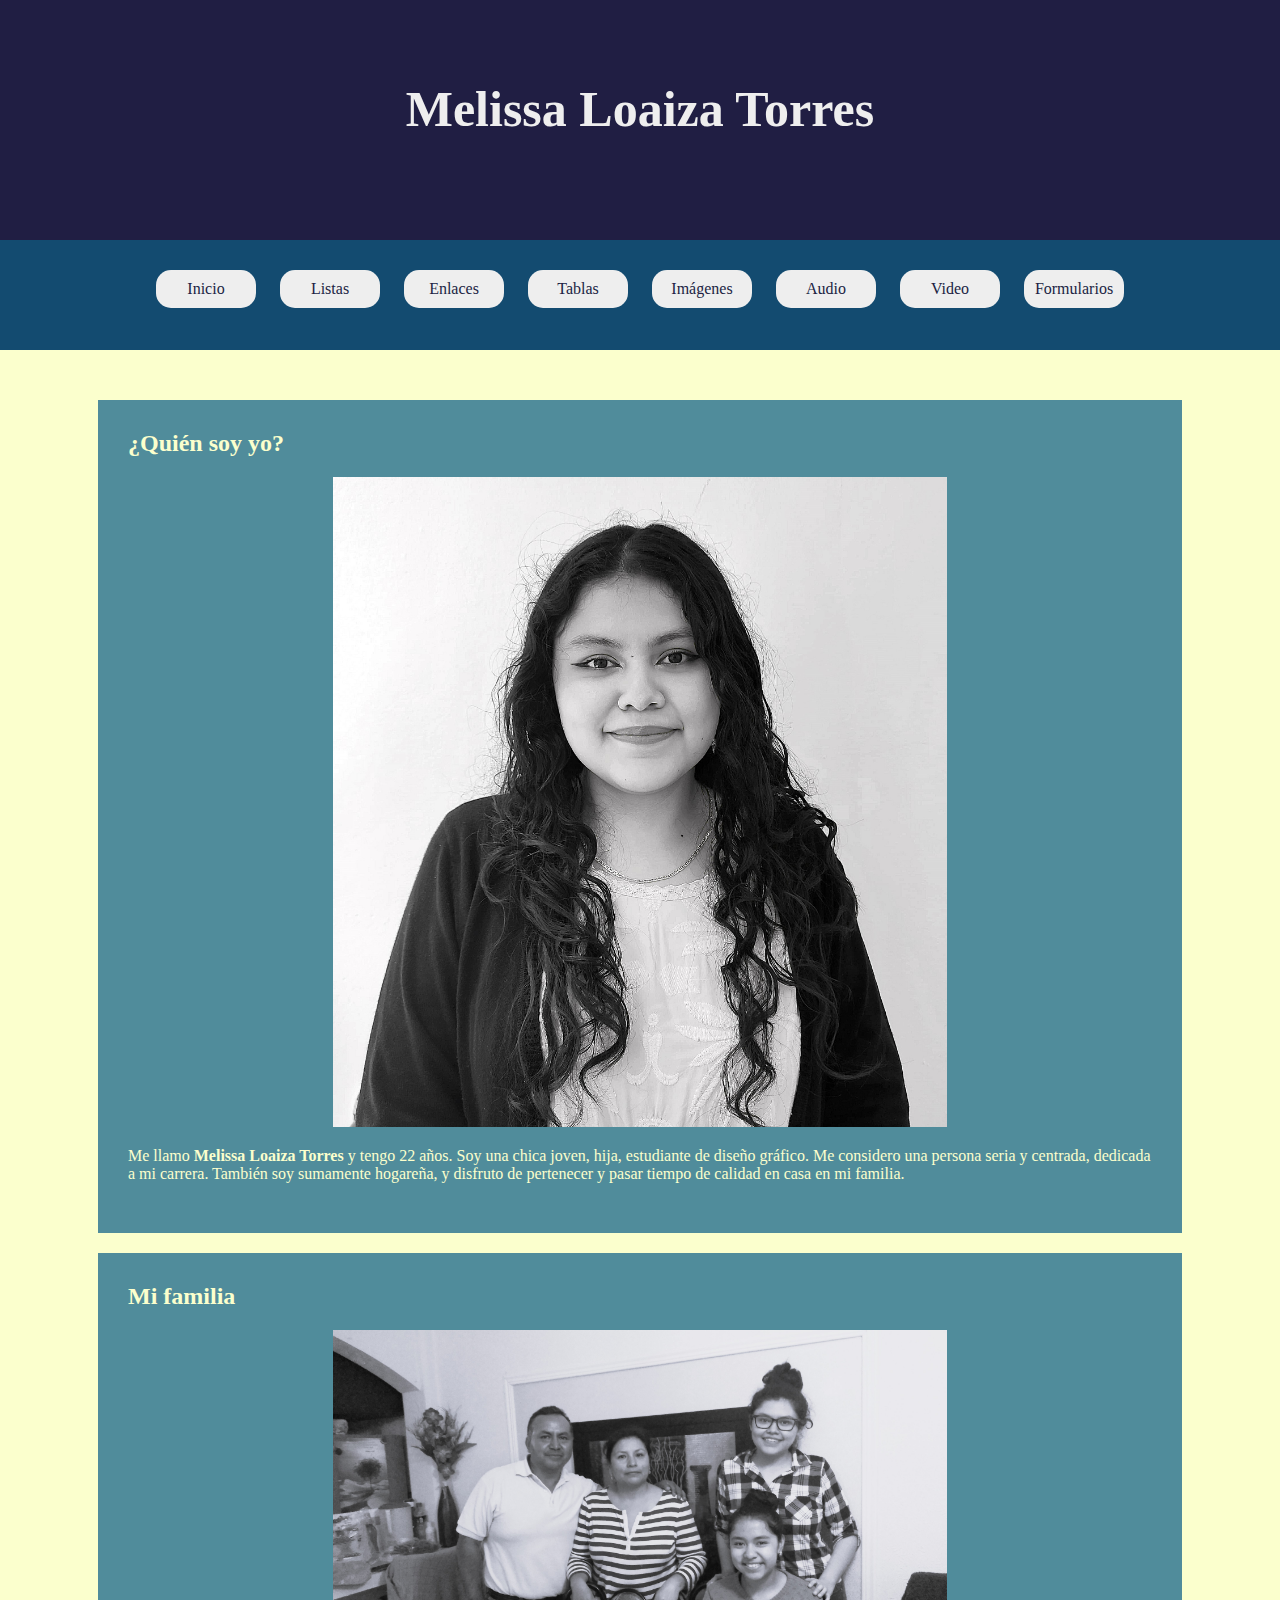
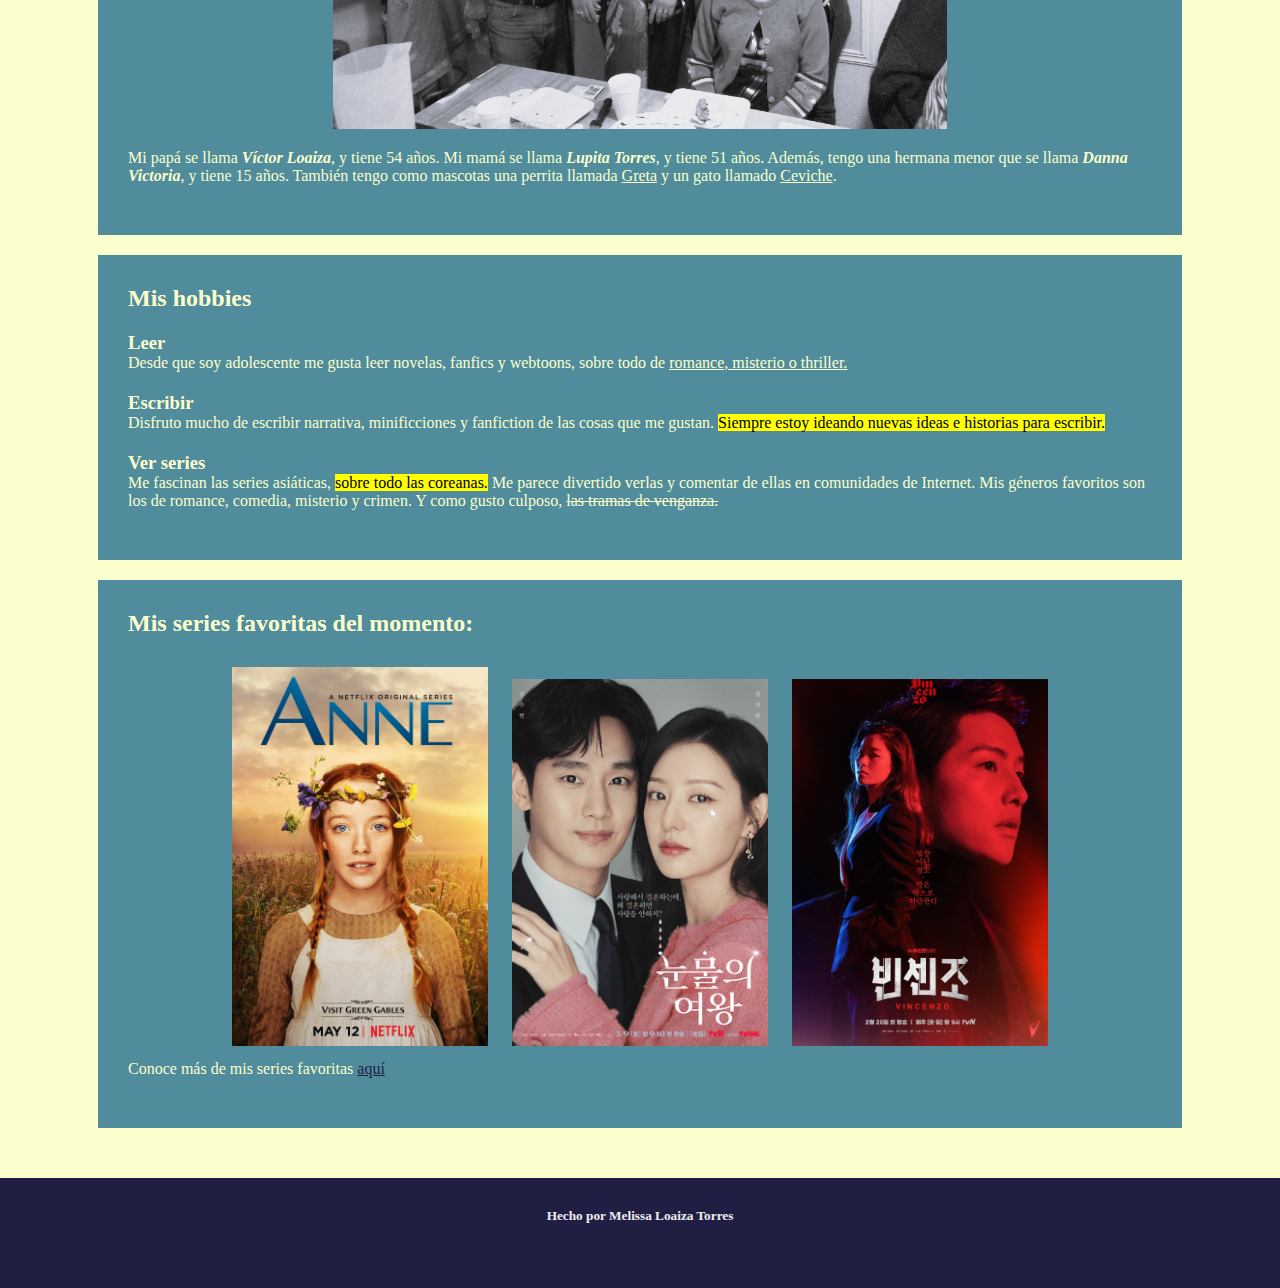
<file: index.html>
<!DOCTYPE html>
<!--
Benemérita Universidad Autónoma de Puebla
Facultad de Arquitectura
Colegio de Diseño Gráfico
Diseño de Interfaces Gráficas de Usuario
Creador: Melissa Loaiza Torres
-->
<html>
    <head>
        <meta charset="utf-8">
        <meta name="viewport" content="width=device-width, initial-scale=1">
        <title>Inicio</title>
        <link rel="stylesheet" href="css/style.css">
        <style type="text/css">
            section{
                width: 80%;
                margin-left: auto;
                margin-right: auto;
                margin-top: 20px;
                margin-bottom: 20px;
                padding: 30px;
            }
			#pos img{
    			display: inline-block;
    			width: 25%;
    			height: auto;
    			margin: 10px;
			}	
			#pos{
				text-align: center;
			}
			a{
				color: #201E43;
			}
			
			a:visited{
				color: #134B70;
			}
			.qs img{
				display: block;
				width: 60%;
				margin-top: 10px;
				margin-left: auto;
				margin-right: auto;
				margin-bottom: 20px;
			}
        </style>
    </head>
    <body>
        <header>
            <h1>Melissa Loaiza Torres</h1>
        </header>
        <nav>
            <ul>
                <li><a href="index.html">Inicio</a></li>
                <li><a href="html/lista.html">Listas</a></li>
                <li><a href="html/links.html">Enlaces</a></li>
                <li><a href="html/table.html">Tablas</a></li>
                <li><a href="html/images.html">Imágenes</a></li>
                <li><a href="html/audio.html">Audio</a></li>
                <li><a href="html/video.html">Video</a></li>
                <li><a href="html/forms.html">Formularios</a></li>
            </ul>
        </nav>
        <main>
            <section class="qs">
                <h2>¿Quién soy yo?</h2>
				<img src="images/aufo.jpg" alt="Esta soy yo">
                <p>Me llamo <b>Melissa Loaiza Torres</b> y tengo 22 años. Soy una chica joven, hija, estudiante de diseño gráfico. Me considero una persona seria y centrada, dedicada a mi carrera. También soy sumamente hogareña, y disfruto de pertenecer y pasar tiempo de calidad en casa en mi familia.</p>
            </section>
            <section class="qs">
                <h2>Mi familia</h2>
				<img src="images/familia.jpg" alt="Mi familia">
                <p>Mi papá se llama <i><b>Víctor Loaiza</b></i>, y tiene 54 años. Mi mamá se llama <i><b>Lupita Torres</b></i>, y tiene 51 años. Además, tengo una hermana menor que se llama <i><b>Danna Victoria</b></i>, y tiene 15 años. También tengo como mascotas una perrita llamada <u>Greta</u> y un gato llamado <u>Ceviche</u>.</p>
            </section>
            <section>
                <h2>Mis hobbies</h2>
                <h3>Leer</h3>
                <p>Desde que soy adolescente me gusta leer novelas, fanfics y webtoons, sobre todo de <u>romance, misterio o thriller.</u> </p>
                <h3>Escribir</h3>
                <p>Disfruto mucho de escribir narrativa, minificciones y fanfiction de las cosas que me gustan. <mark>Siempre estoy ideando nuevas ideas e historias para escribir.</mark></p>
                <h3>Ver series</h3>
                <p>Me fascinan las series asiáticas, <mark>sobre todo las coreanas.</mark> Me parece divertido verlas y comentar de ellas en comunidades de Internet. Mis géneros favoritos son los de romance, comedia, misterio y crimen. Y como gusto culposo, <strike>las tramas de venganza.</strike></p>
            </section>
            <section>
                <h2>Mis series favoritas del momento:</h2>
				<div id="pos">
					<img src="images/anne.webp" alt="Anne with an E">
					<img src="images/queen.png" alt="Queen of Tears">
					<img src="images/vinc.jpg" alt="Vincenzo">
				</div>
				<p>Conoce más de mis series favoritas <a href="html/images.html">aquí</a></p>
            </section>
        </main>
        <footer>
            <h5>Hecho por Melissa Loaiza Torres
            </h5>
        </footer>
    </body>
</html>
</file>
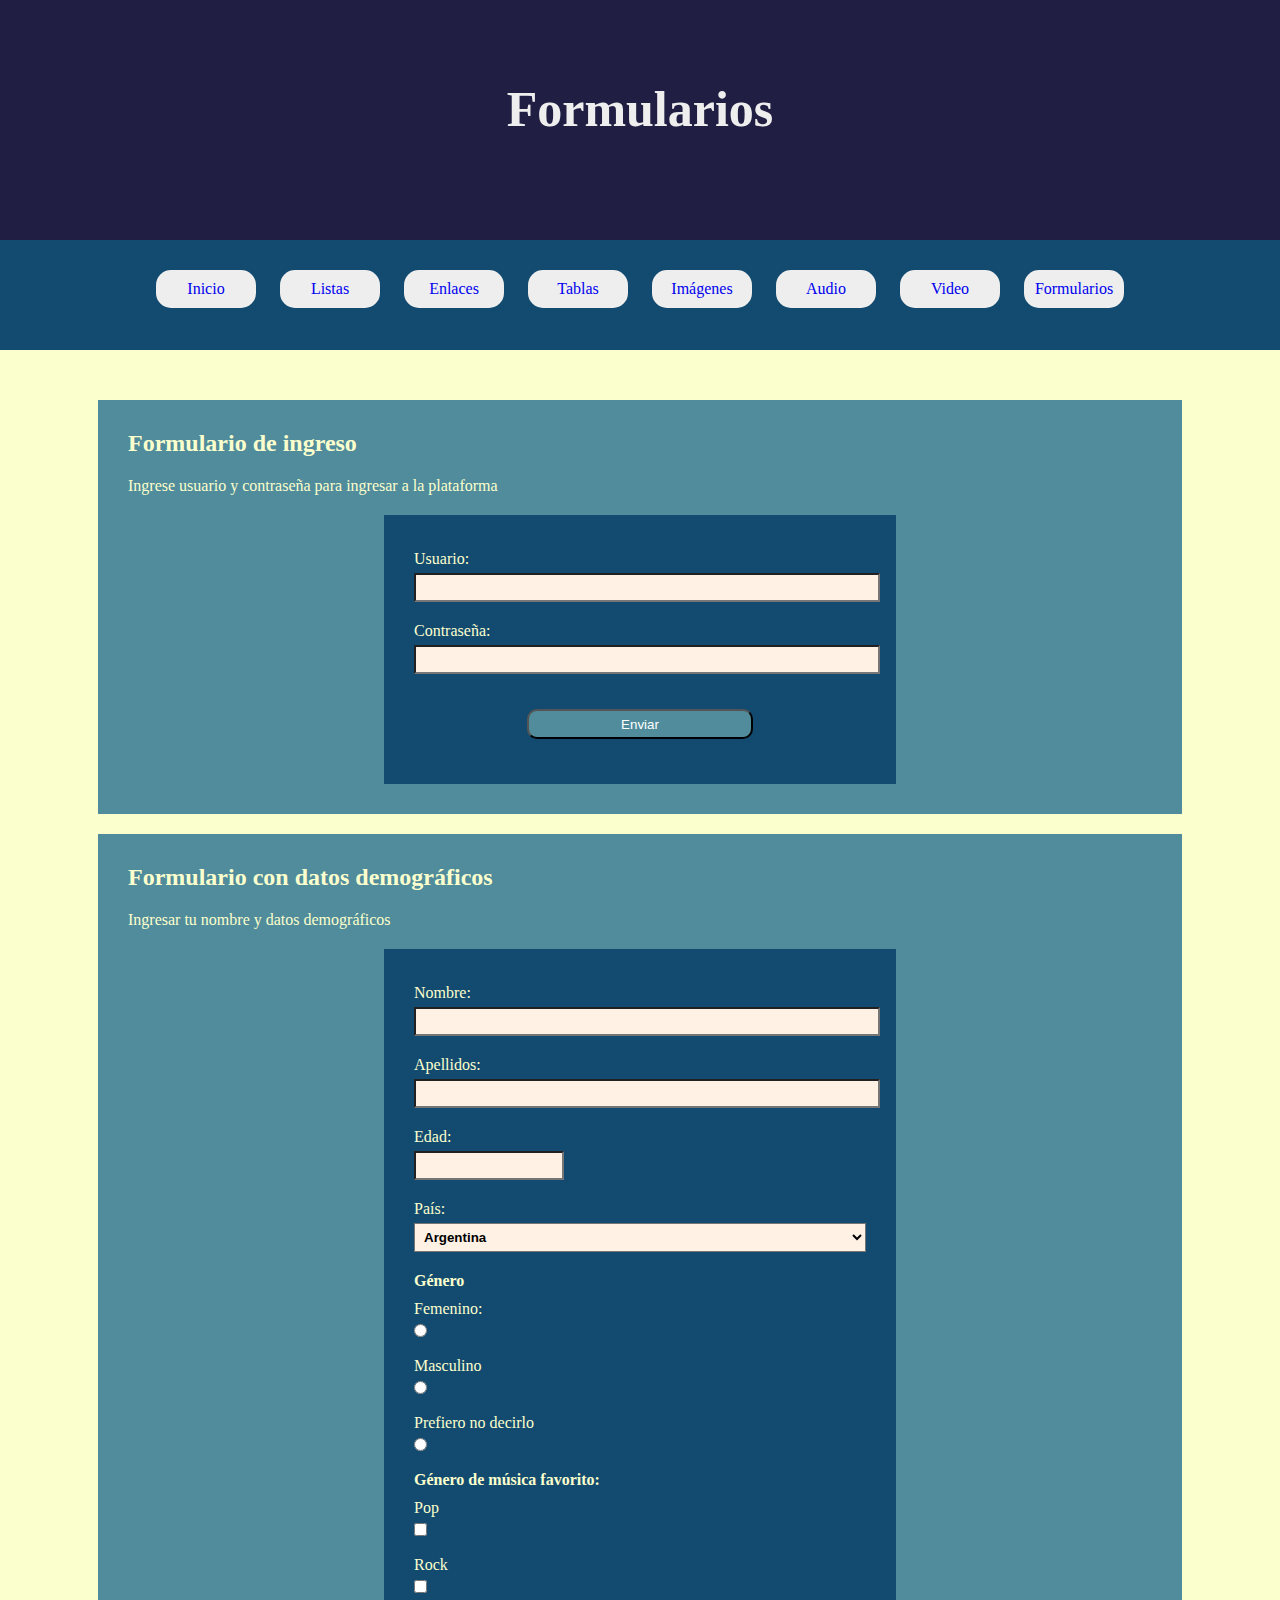
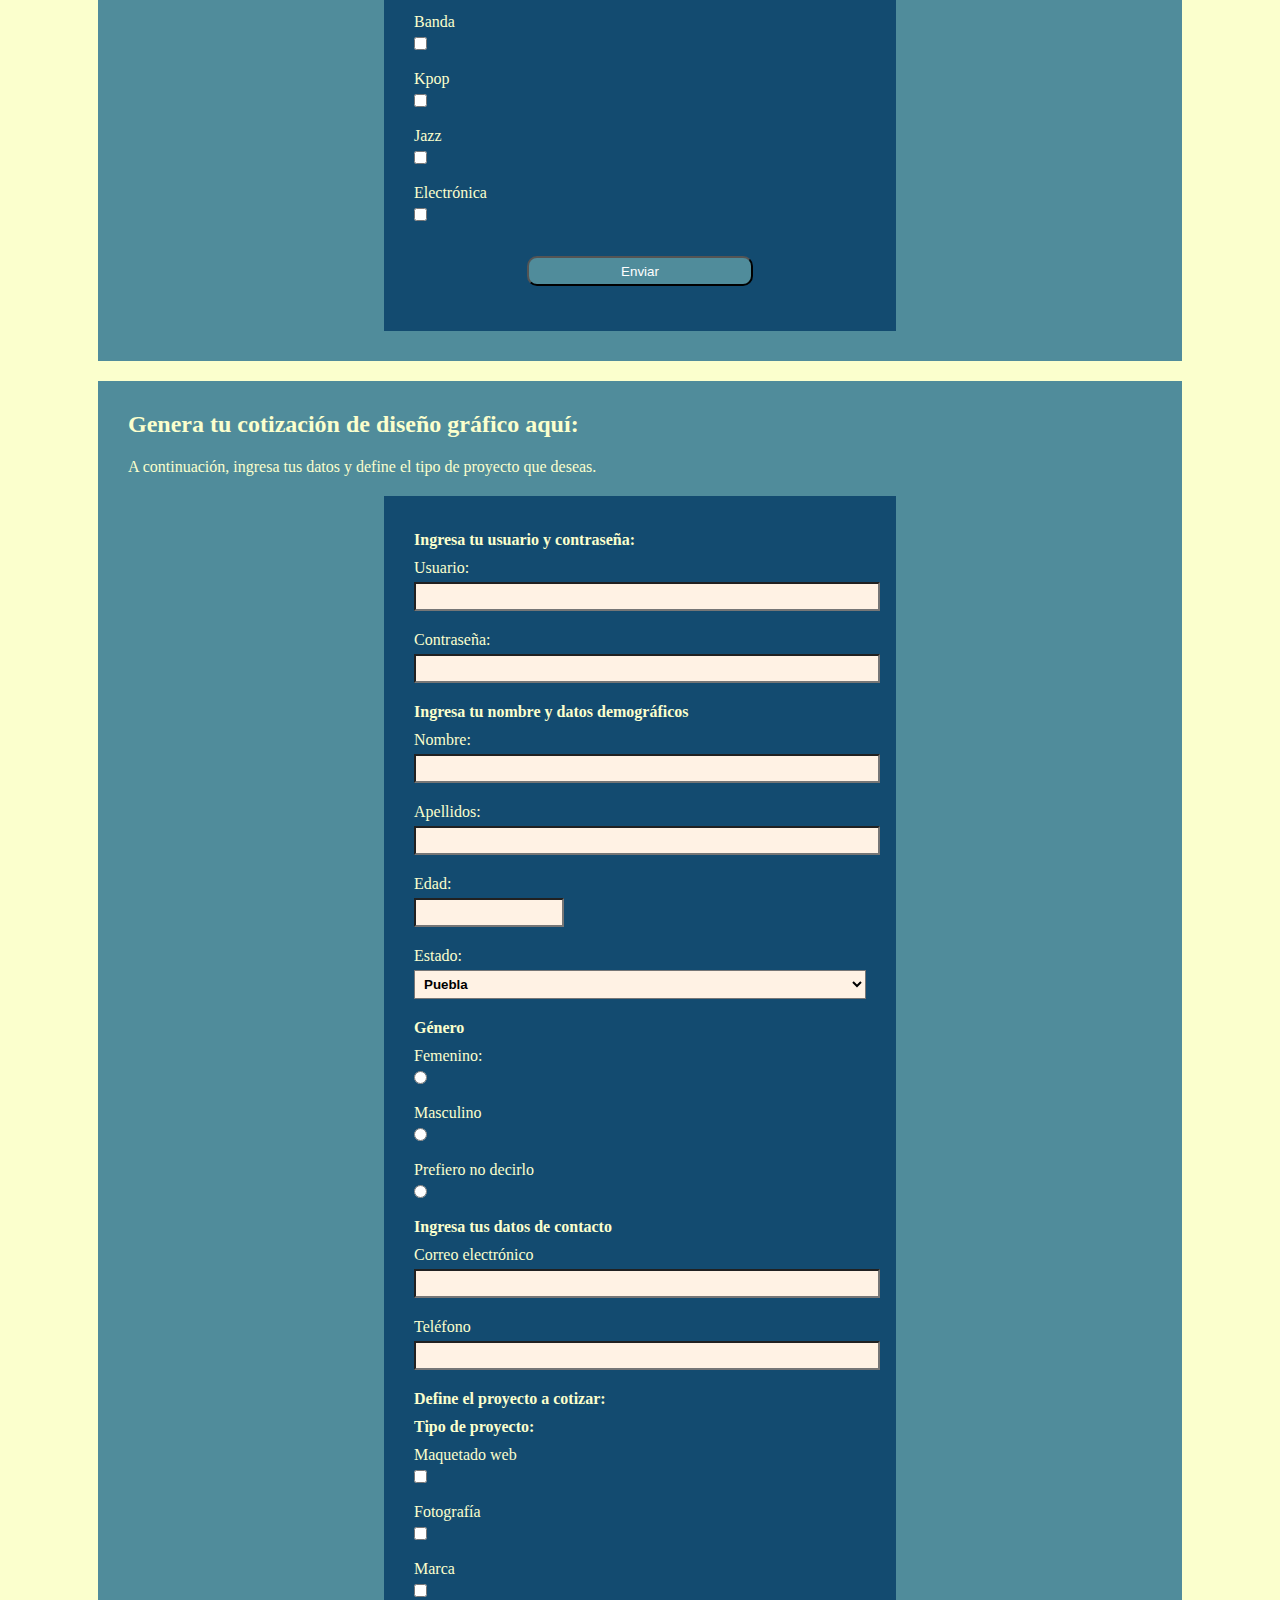
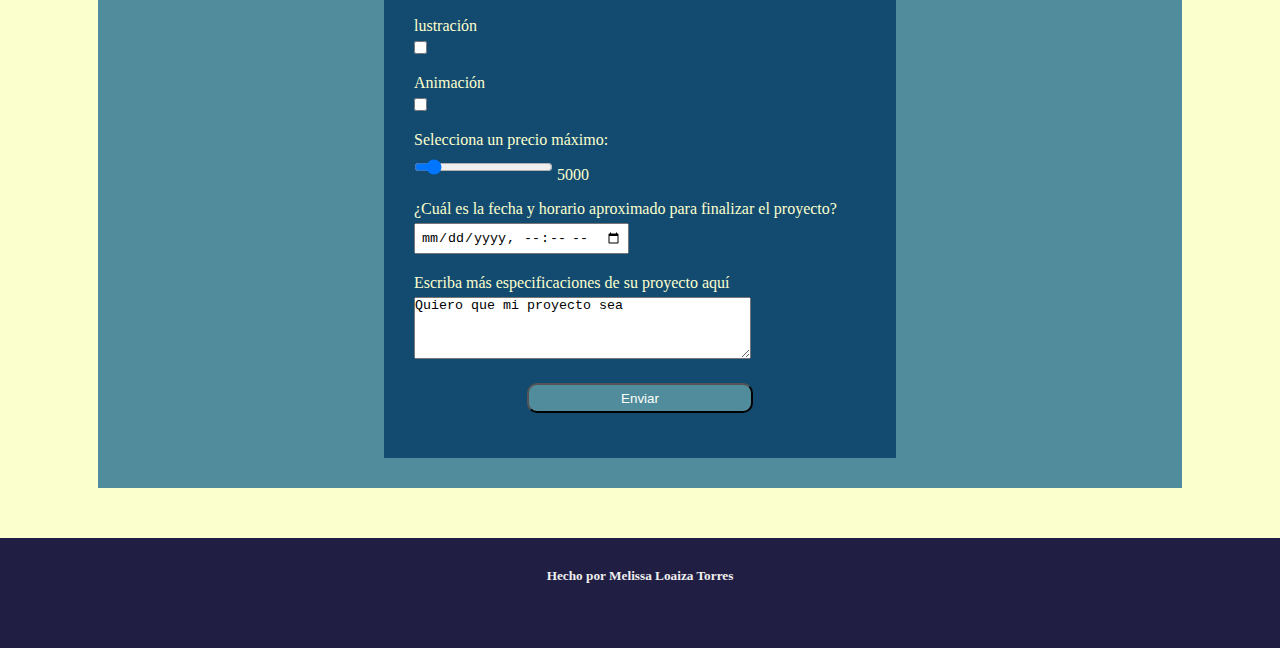
<file: html/forms.html>
<!DOCTYPE html>
<html>
    <head>
        <meta charset="utf-8">
        <meta name="viewport" content="width=device-width, initial-scale=1">
        <title>Formularios</title>
		<link rel="stylesheet" href="../css/style.css" type="text/css">
        <style type="text/css">
            section{
                width: 80%;
                margin-left: auto;
                margin-right: auto;
                margin-top: 20px;
                margin-bottom: 20px;
                padding: 30px;
            }
        </style>
    </head>
    <body>
        <header>
            <h1>Formularios</h1>
        </header>
        <nav>
            <ul>
                <li><a href="../index.html">Inicio</a></li>
                <li><a href="lista.html">Listas</a></li>
                <li><a href="links.html">Enlaces</a></li>
                <li><a href="table.html">Tablas</a></li>
                <li><a href="images.html">Imágenes</a></li>
                <li><a href="audio.html">Audio</a></li>
                <li><a href="video.html">Video</a></li>
                <li><a href="forms.html">Formularios</a></li>
            </ul>
        </nav>
    <main>
            <section>
              <h2>Formulario de ingreso</h2>
			  <p>Ingrese usuario y contraseña para ingresar a la plataforma</p>
				<form action="" method="get" name="form1" id="form1">
				  	<label for="usuario">Usuario:</label>
					<input name="usuario" type="text" id="usuario" maxlength="30">
					<label for="password">Contraseña:</label>
					<input name="password" type="password" id="password" maxlength="6">
                  <input type="submit" name="submit" class="submit" value="Enviar">
	          </form>
            </section>
			<section>
				<h2>Formulario con datos demográficos</h2>
				<p>Ingresar tu nombre y datos demográficos</p>
			  		<form action="" method="get" name="form2" id="form2">
				 		<label for="nombre">Nombre:</label>
				  		<input type="text" name="nombre" id="nombre">
				  		<label for="apellidos">Apellidos:</label>
			    		<input type="text" name="apellidos" id="apellidos"><br>
				  		<label for="edad">Edad:</label>
				  		<input name="edad" type="number" id="edad" max="100" min="18">
				  		<label for="select">País:</label>
				  		<select name="select" id="select">
					  	<option value="Argentina">Argentina</option>
					  	<option value="Belice">Bolivia</option>
					  	<option value="Brasil">Brasil</option>
					  	<option value="Colombia">Colombia</option>
					  	<option value="México">México</option>
					  	<option value="Venezuela">Corea</option>
					  	<option value="Estados Unidos">Estados Unimos</option>
					  	<option value="Otro">Otro</option>
				  		</select>
				  		<label for="textfield"><b>Género</b></label>
				  		<label>Femenino:</label>
				  		<input type="radio" name="Genero" value="femenino" id="Genero_0">
				  		<label>Masculino</label>
				  		<input type="radio" name="Genero" value="masculino" id="Genero_1">
				  		<label>Prefiero no decirlo</label>
				  		<input type="radio" name="Genero" value="no_decir" id="Genero_2">
				  		<label><b>Género de música favorito:</b></label>
				  		<label>Pop</label>
				  		<input type="checkbox" name="Musica" value="pop" id="Musica_0">
				  		<label>Rock</label>
				  		<input type="checkbox" name="Musica" value="rock" id="Musica_1"> 
				  		<label>Banda</label>
				  		<input type="checkbox" name="Musica" value="banda" id="Musica_2">
				  		<label>Kpop</label>
				  		<input type="checkbox" name="Musica" value="kpop" id="Musica_3">
				  		<label>Jazz</label>
				  		<input type="checkbox" name="Musica" value="jazz" id="Musica_4">
				  		<label>Electrónica</label>
				  		<input type="checkbox" name="Musica" value="electronica" id="Musica_5">
				  		<input type="submit" name="submit" class="submit" value="Enviar">
		     		 </form>
			</section>
			<section>
				<h2>Genera tu cotización de diseño gráfico aquí:</h2>
				<p>A continuación, ingresa tus datos y define el tipo de proyecto que deseas.</p>
			  		<form action="" method="get" name="form3" id="form3">
						<label><b>Ingresa tu usuario y contraseña: </b></label>
						<label for="usuario">Usuario:</label>
						<input name="usuario" type="text" id="usuario1" maxlength="30">
						<label for="password">Contraseña:</label>
						<input name="password" type="password" id="password1" maxlength="6">
						<label><b>Ingresa tu nombre y datos demográficos</b></label>
				 		<label for="nombre">Nombre:</label>
				  		<input type="text" name="nombre" id="nombre1">
				  		<label for="apellidos">Apellidos:</label>
			    		<input type="text" name="apellidos" id="apellidos1"><br>
				  		<label for="edad">Edad:</label>
				  		<input name="edad" type="number" id="edad1" max="100" min="18">
				  		<label for="select">Estado:</label>
				  		<select name="select" id="select1">
					  	<option value="Argentina">Puebla</option>
					  	<option value="Belice">Tlaxcala</option>
					  	<option value="Brasil">CDMX</option>
					  	<option value="Colombia">Nuevo León</option>
					  	<option value="México">Guanajuato</option>
					  	<option value="Venezuela">Yucatán</option>
					  	<option value="Estados Unidos">Guerrero</option>
					  	<option value="Otro">Veracruz</option>
						<option value="Edomex">Estado de México</option>
						<option value="Otro">Otro</option>
				  		</select>
				  		<label for="textfield"><b>Género</b></label>
				  		<label>Femenino:</label>
				  		<input type="radio" name="Genero" value="femenino" id="Genero_3">
				  		<label>Masculino</label>
				  		<input type="radio" name="Genero" value="masculino" id="Genero_4">
				  		<label>Prefiero no decirlo</label>
				  		<input type="radio" name="Genero" value="no_decir" id="Genero_5">
						<label><b>Ingresa tus datos de contacto</b></label>
						<label>Correo electrónico</label>
						<input type="email" name="email" id="email" maxlength="200" minlength="10">
						<label>Teléfono</label>
						<input type="tel" id="tel" name="tel" maxlength="10" minlength="5"/>
						<label for="textfield"><b>Define el proyecto a cotizar:</b></label>
				  		<label><b>Tipo de proyecto:</b></label>
				  		<label>Maquetado web</label>
				  		<input type="checkbox" name="tipo_proyecto" value="web" id="tipo1">
				  		<label>Fotografía</label>
				  		<input type="checkbox" name="tipo_proyecto" value="foto" id="tipo2"> 
				  		<label>Marca</label>
				  		<input type="checkbox" name="tipo_proyecto" value="marca" id="tipo3">
				  		<label>lustración</label>
				  		<input type="checkbox" name="tipo_proyecto" value="ilustracion" id="tipo4">
				  		<label>Animación</label>
				  		<input type="checkbox" name="tipo_proyecto" value="animacion" id="tipo5">
						<label for="price">Selecciona un precio máximo: </label>
						<input
							   type="range"
							   name="price"
							   id="price"
							   min="2000"
							   max="50000"
							   step="100"
							   value="5000"/>
						<output class="price-output" for="price"></output>
						<script>
							const price = document.querySelector("#price");
							const output = document.querySelector(".price-output");
							output.textContent = price.value;
							price.addEventListener("input", function () {
							output.textContent = price.value;});
						</script>
						<label>¿Cuál es la fecha y horario aproximado para finalizar el proyecto?</label>
						<input type="datetime-local" name="datetime" id="datetime" />
						<label>Escriba más especificaciones de su proyecto aquí</label>
						<textarea name="mensaje" rows="4" cols="40">Quiero que mi proyecto sea </textarea>
				  		<input type="submit" name="submit" class="submit" value="Enviar">
		     		 </form>
			</section>
        </main>
        <footer>
            <h5>Hecho por Melissa Loaiza Torres
          </h5>
    </footer>
    </body>
</html>
</file>
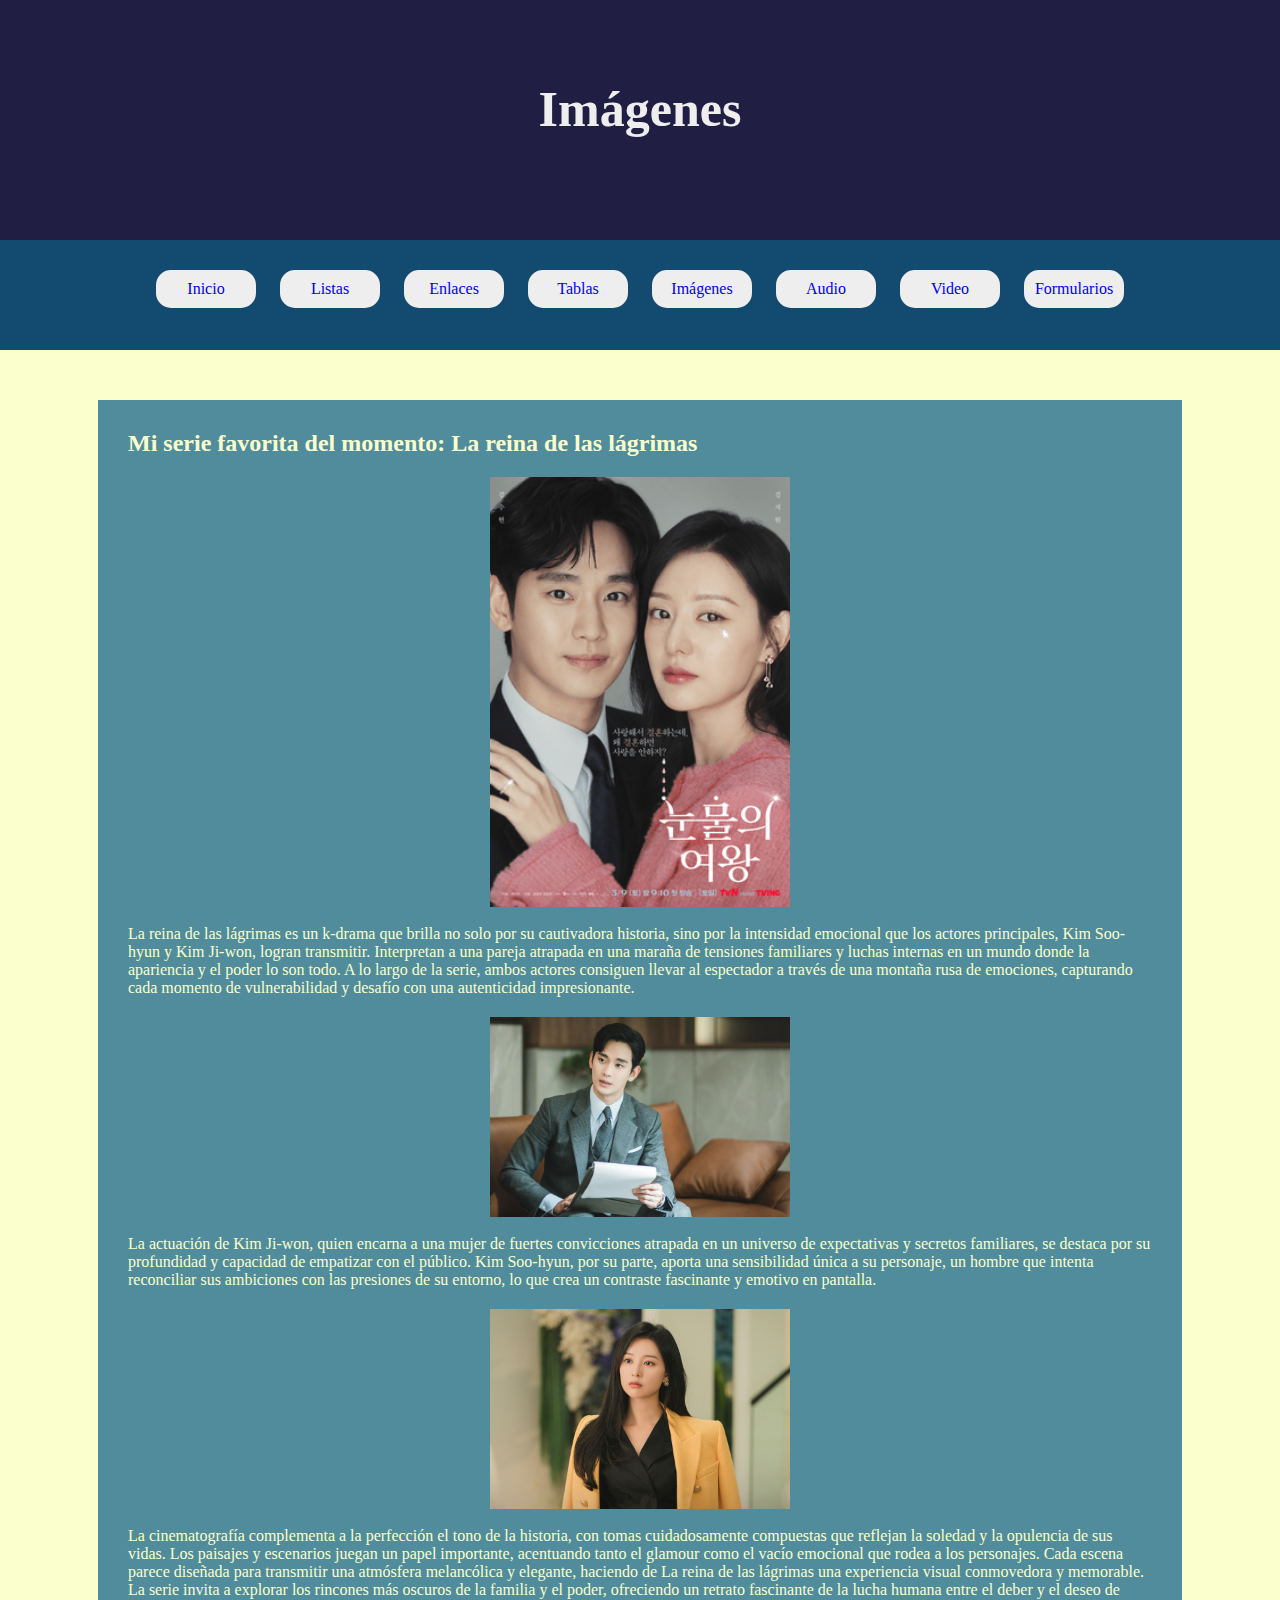
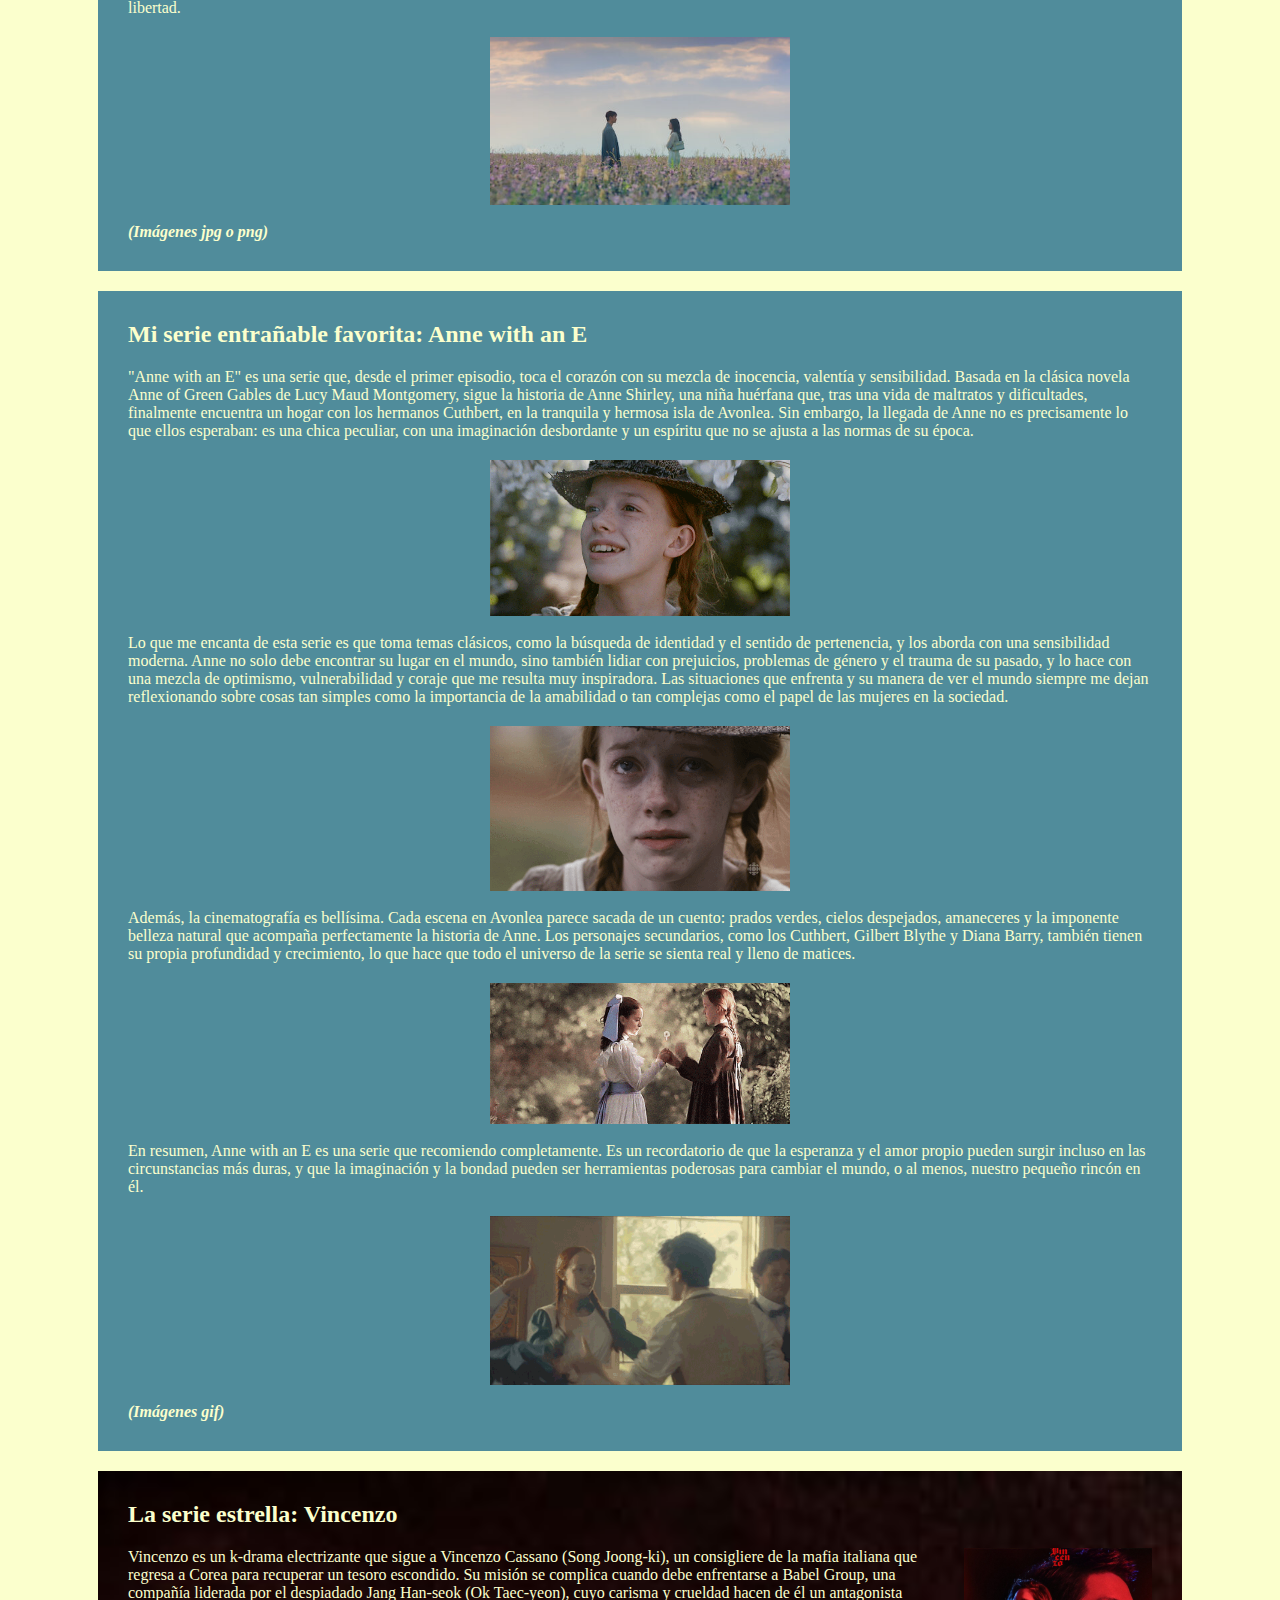
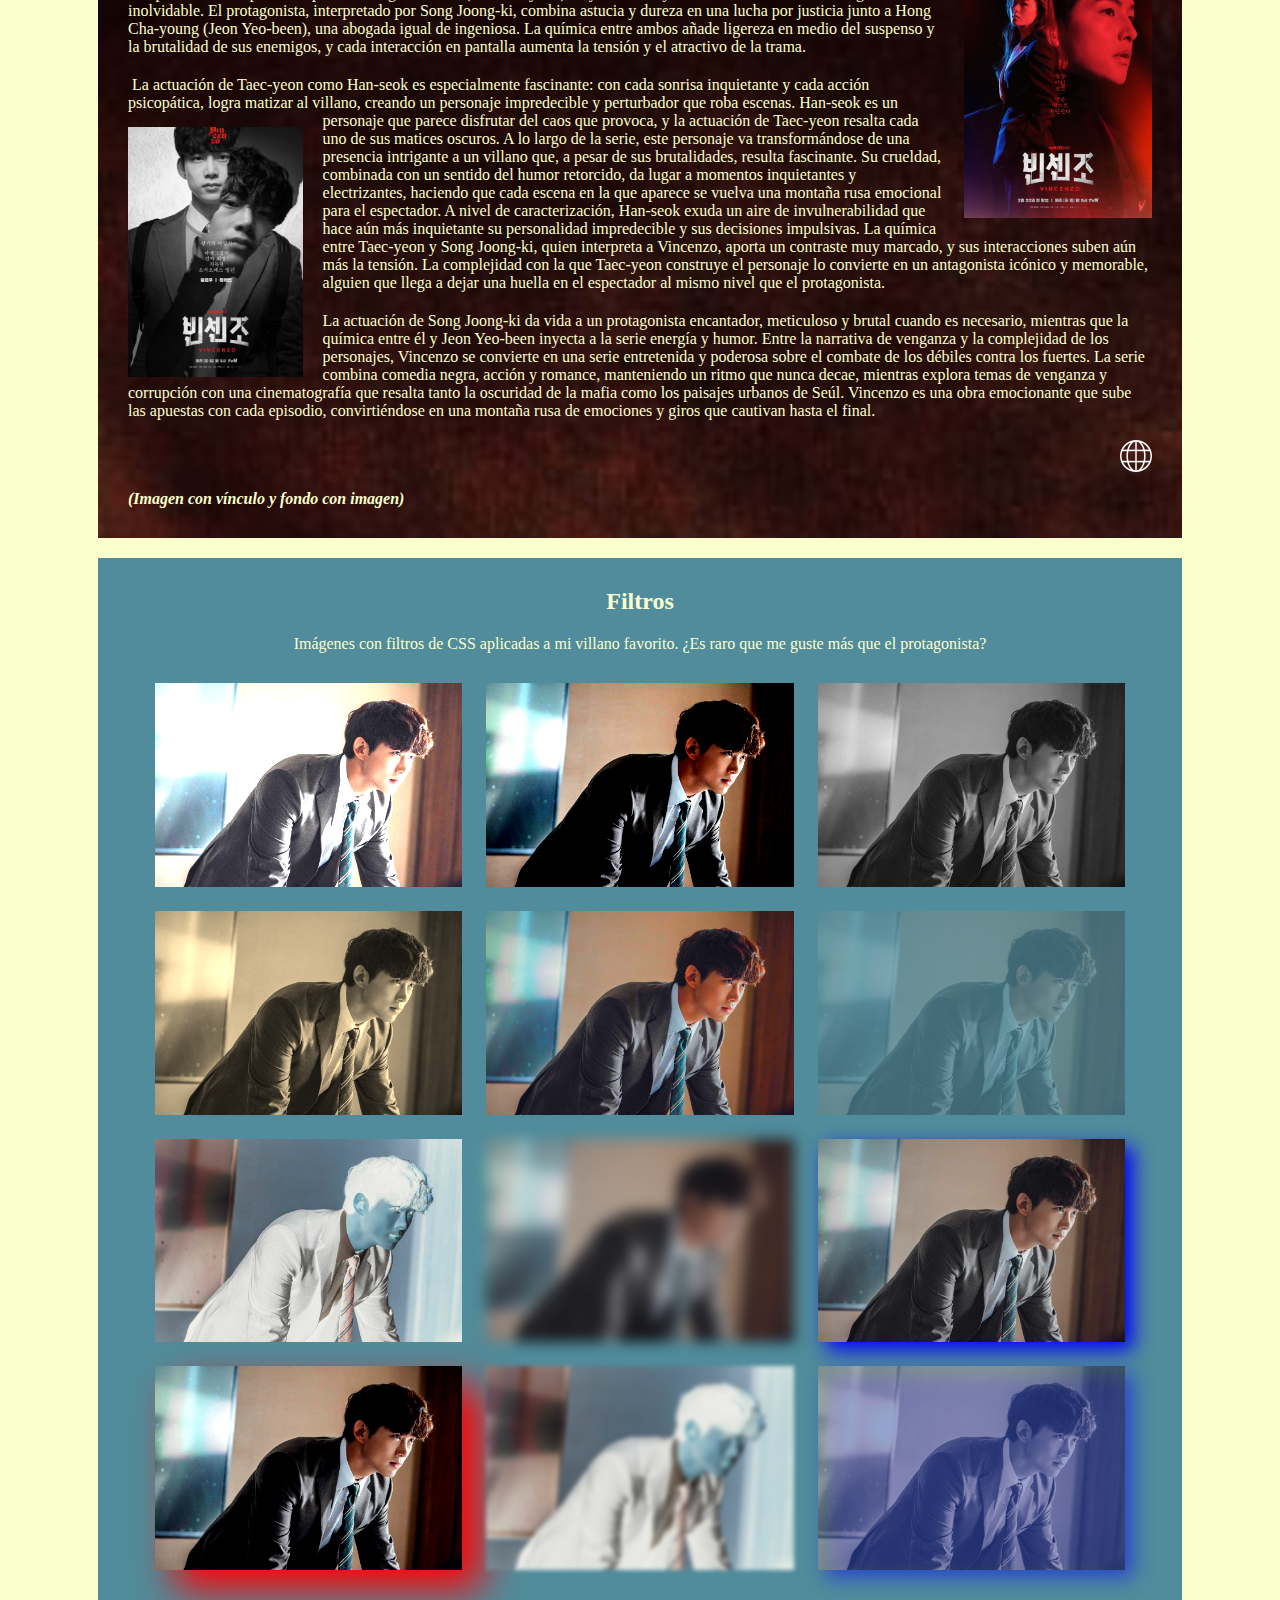
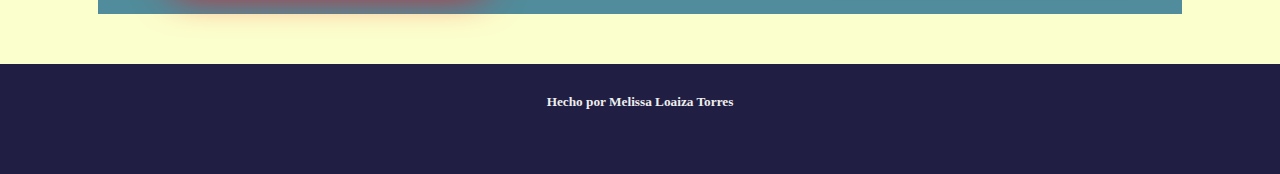
<file: html/images.html>
<!DOCTYPE html>
<html>
    <head>
        <meta charset="utf-8">
        <meta name="viewport" content="width=device-width, initial-scale=1">
        <title>Imágenes</title>
        <link rel="stylesheet" href="../css/style.css">
        <link rel="stylesheet" href="../css/images.css" type="text/css">
    </head>
    <body>
        <header>
            <h1>Imágenes</h1>
        </header>
        <nav>
            <ul>
                <li><a href="../index.html">Inicio</a></li>
                <li><a href="lista.html">Listas</a></li>
                <li><a href="links.html">Enlaces</a></li>
                <li><a href="table.html">Tablas</a></li>
                <li><a href="imagenes.html">Imágenes</a></li>
                <li><a href="audio.html">Audio</a></li>
                <li><a href="video.html">Video</a></li>
                <li><a href="forms.html">Formularios</a></li>
            </ul>
        </nav>
        <main>
            <section>
                <h2>Mi serie favorita del momento: La reina de las lágrimas</h2>
				<img src="../images/queen.png" alt="La reina de las lágrimas Póster">
				<br>
                <p>La reina de las lágrimas es un k-drama que brilla no solo por su cautivadora historia, sino por la intensidad emocional que los actores principales, Kim Soo-hyun y Kim Ji-won, logran transmitir. Interpretan a una pareja atrapada en una maraña de tensiones familiares y luchas internas en un mundo donde la apariencia y el poder lo son todo. A lo largo de la serie, ambos actores consiguen llevar al espectador a través de una montaña rusa de emociones, capturando cada momento de vulnerabilidad y desafío con una autenticidad impresionante.</p>
				<img src="../images/queen1.webp" alt="El protagonista masculino interpretado por Kim Soo-hyun">
				<br>
                <p>La actuación de Kim Ji-won, quien encarna a una mujer de fuertes convicciones atrapada en un universo de expectativas y secretos familiares, se destaca por su profundidad y capacidad de empatizar con el público. Kim Soo-hyun, por su parte, aporta una sensibilidad única a su personaje, un hombre que intenta reconciliar sus ambiciones con las presiones de su entorno, lo que crea un contraste fascinante y emotivo en pantalla.</p>
				<img src="../images/queen2.jpeg" alt="La protagonista femenina interpretada por Kim Ji-won">
				<br>
				<p>La cinematografía complementa a la perfección el tono de la historia, con tomas cuidadosamente compuestas que reflejan la soledad y la opulencia de sus vidas. Los paisajes y escenarios juegan un papel importante, acentuando tanto el glamour como el vacío emocional que rodea a los personajes. Cada escena parece diseñada para transmitir una atmósfera melancólica y elegante, haciendo de La reina de las lágrimas una experiencia visual conmovedora y memorable. La serie invita a explorar los rincones más oscuros de la familia y el poder, ofreciendo un retrato fascinante de la lucha humana entre el deber y el deseo de libertad.</p>
				<img src="../images/queen3.jpg" alt="Los protagonistas">
				<br>
				<h4><i>(Imágenes jpg o png)</i></h4>
            </section>
            <section>
                <h2>Mi serie entrañable favorita: Anne with an E</h2>
                <p>"Anne with an E" es una serie que, desde el primer episodio, toca el corazón con su mezcla de inocencia, valentía y sensibilidad. Basada en la clásica novela Anne of Green Gables de Lucy Maud Montgomery, sigue la historia de Anne Shirley, una niña huérfana que, tras una vida de maltratos y dificultades, finalmente encuentra un hogar con los hermanos Cuthbert, en la tranquila y hermosa isla de Avonlea. Sin embargo, la llegada de Anne no es precisamente lo que ellos esperaban: es una chica peculiar, con una imaginación desbordante y un espíritu que no se ajusta a las normas de su época.</p>
				<img src="../images/anne1.gif" alt="Anne llegando a Avonlea"><br>
				<p>Lo que me encanta de esta serie es que toma temas clásicos, como la búsqueda de identidad y el sentido de pertenencia, y los aborda con una sensibilidad moderna. Anne no solo debe encontrar su lugar en el mundo, sino también lidiar con prejuicios, problemas de género y el trauma de su pasado, y lo hace con una mezcla de optimismo, vulnerabilidad y coraje que me resulta muy inspiradora. Las situaciones que enfrenta y su manera de ver el mundo siempre me dejan reflexionando sobre cosas tan simples como la importancia de la amabilidad o tan complejas como el papel de las mujeres en la sociedad.</p>
				<img src="../images/anne2.gif" alt="Anne llorando"><br>
				<p>Además, la cinematografía es bellísima. Cada escena en Avonlea parece sacada de un cuento: prados verdes, cielos despejados, amaneceres y la imponente belleza natural que acompaña perfectamente la historia de Anne. Los personajes secundarios, como los Cuthbert, Gilbert Blythe y Diana Barry, también tienen su propia profundidad y crecimiento, lo que hace que todo el universo de la serie se sienta real y lleno de matices.</p>
				<img src="../images/anne4.gif" alt="Anne y Diana"><br>
				<p>En resumen, Anne with an E es una serie que recomiendo completamente. Es un recordatorio de que la esperanza y el amor propio pueden surgir incluso en las circunstancias más duras, y que la imaginación y la bondad pueden ser herramientas poderosas para cambiar el mundo, o al menos, nuestro pequeño rincón en él.</p>
				<img src="../images/anne3.gif" alt="Anne bailando con Gilbert, sy interés amoros en la serie.">
				<br>
				<h4><i>(Imágenes gif)</i></h4>
            </section>
            <section style="background-image: url(../images/fondo.jpg); background-size: 265%; background-repeat: no-repeat;">
                <h2>La serie estrella: Vincenzo</h2>
                <p>
					<img id="flotante1" src="../images/vinc.jpg" alt="Vincenzo póster">
					Vincenzo es un k-drama electrizante que sigue a Vincenzo Cassano (Song Joong-ki), un consigliere de la mafia italiana que regresa a Corea para recuperar un tesoro escondido. Su misión se complica cuando debe enfrentarse a Babel Group, una compañía liderada por el despiadado Jang Han-seok (Ok Taec-yeon), cuyo carisma y crueldad hacen de él un antagonista inolvidable. El protagonista, interpretado por Song Joong-ki, combina astucia y dureza en una lucha por justicia junto a Hong Cha-young (Jeon Yeo-been), una abogada igual de ingeniosa. La química entre ambos añade ligereza en medio del suspenso y la brutalidad de sus enemigos, y cada interacción en pantalla aumenta la tensión y el atractivo de la trama.</p>
                <p>&nbsp;La actuación de Taec-yeon como Han-seok es especialmente fascinante: con cada sonrisa inquietante y cada acción psicopática, logra matizar al villano, creando un personaje impredecible y perturbador que roba escenas.<img id="flotante2" src="../images/vinc2.jpg" alt="familia buceando con peces"> Han-seok es un personaje que parece disfrutar del caos que provoca, y la actuación de Taec-yeon resalta cada uno de sus matices oscuros. A lo largo de la serie, este personaje va transformándose de una presencia intrigante a un villano que, a pesar de sus brutalidades, resulta fascinante. Su crueldad, combinada con un sentido del humor retorcido, da lugar a momentos inquietantes y electrizantes, haciendo que cada escena en la que aparece se vuelva una montaña rusa emocional para el espectador. A nivel de caracterización, Han-seok exuda un aire de invulnerabilidad que hace aún más inquietante su personalidad impredecible y sus decisiones impulsivas. La química entre Taec-yeon y Song Joong-ki, quien interpreta a Vincenzo, aporta un contraste muy marcado, y sus interacciones suben aún más la tensión. La complejidad con la que Taec-yeon construye el personaje lo convierte en un antagonista icónico y memorable, alguien que llega a dejar una huella en el espectador al mismo nivel que el protagonista.</p> 
				<p>La actuación de Song Joong-ki da vida a un protagonista encantador, meticuloso y brutal cuando es necesario, mientras que la química entre él y Jeon Yeo-been inyecta a la serie energía y humor. Entre la narrativa de venganza y la complejidad de los personajes, Vincenzo se convierte en una serie entretenida y poderosa sobre el combate de los débiles contra los fuertes. La serie combina comedia negra, acción y romance, manteniendo un ritmo que nunca decae, mientras explora temas de venganza y corrupción con una cinematografía que resalta tanto la oscuridad de la mafia como los paisajes urbanos de Seúl. Vincenzo es una obra emocionante que sube las apuestas con cada episodio, convirtiéndose en una montaña rusa de emociones y giros que cautivan hasta el final.</p>
                <a href="https://www.google.com/url?sa=t&source=web&rct=j&opi=89978449&url=https://www.netflix.com/es/title/81365087&ved=2ahUKEwjLw6T2mKmJAxUqGtAFHSQdIqAQFnoECEYQAQ&usg=AOvVaw3lJL7vt47tngyXxmZdU5dW" target="_blank"><img id="icono" src="../icons/web.png" alt="icono"></a>
				<br>
				<h4><i>(Imagen con vínculo y fondo con imagen)</i></h4>
            </section>
            <section id="filtro_img">
                <h2>Filtros</h2>
                <p>Imágenes con filtros de CSS aplicadas a mi villano favorito. ¿Es raro que me guste más que el protagonista?</p>
                <img id="f1" src="../images/hs.jpg" alt="Han-seok, de Vincenzo">
                <img id="f2"  src="../images/hs.jpg" alt="Han-seok, de Vincenzo">
                <img id="f3"  src="../images/hs.jpg" alt="Han-seok, de Vincenzo">
                <img id="f4"  src="../images/hs.jpg" alt="Han-seok, de Vincenzo">
                <img id="f5"  src="../images/hs.jpg" alt="Han-seok, de Vincenzo">
                <img id="f6"  src="../images/hs.jpg" alt="Han-seok, de Vincenzo">
                <img id="f7"  src="../images/hs.jpg" alt="Han-seok, de Vincenzo">
                <img id="f8"  src="../images/hs.jpg" alt="Han-seok, de Vincenzo">
                <img id="f9"  src="../images/hs.jpg" alt="Han-seok, de Vincenzo">
                <img id="f10"  src="../images/hs.jpg" alt="Han-seok, de Vincenzo">
                <img id="f11"  src="../images/hs.jpg" alt="Han-seok, de Vincenzo">
                <img id="f12"  src="../images/hs.jpg" alt="Han-seok, de Vincenzo">
            </section>
        </main>
        <footer>
            <h5>Hecho por Melissa Loaiza Torres
            </h5>
        </footer>
    </body>
</html>
</file>
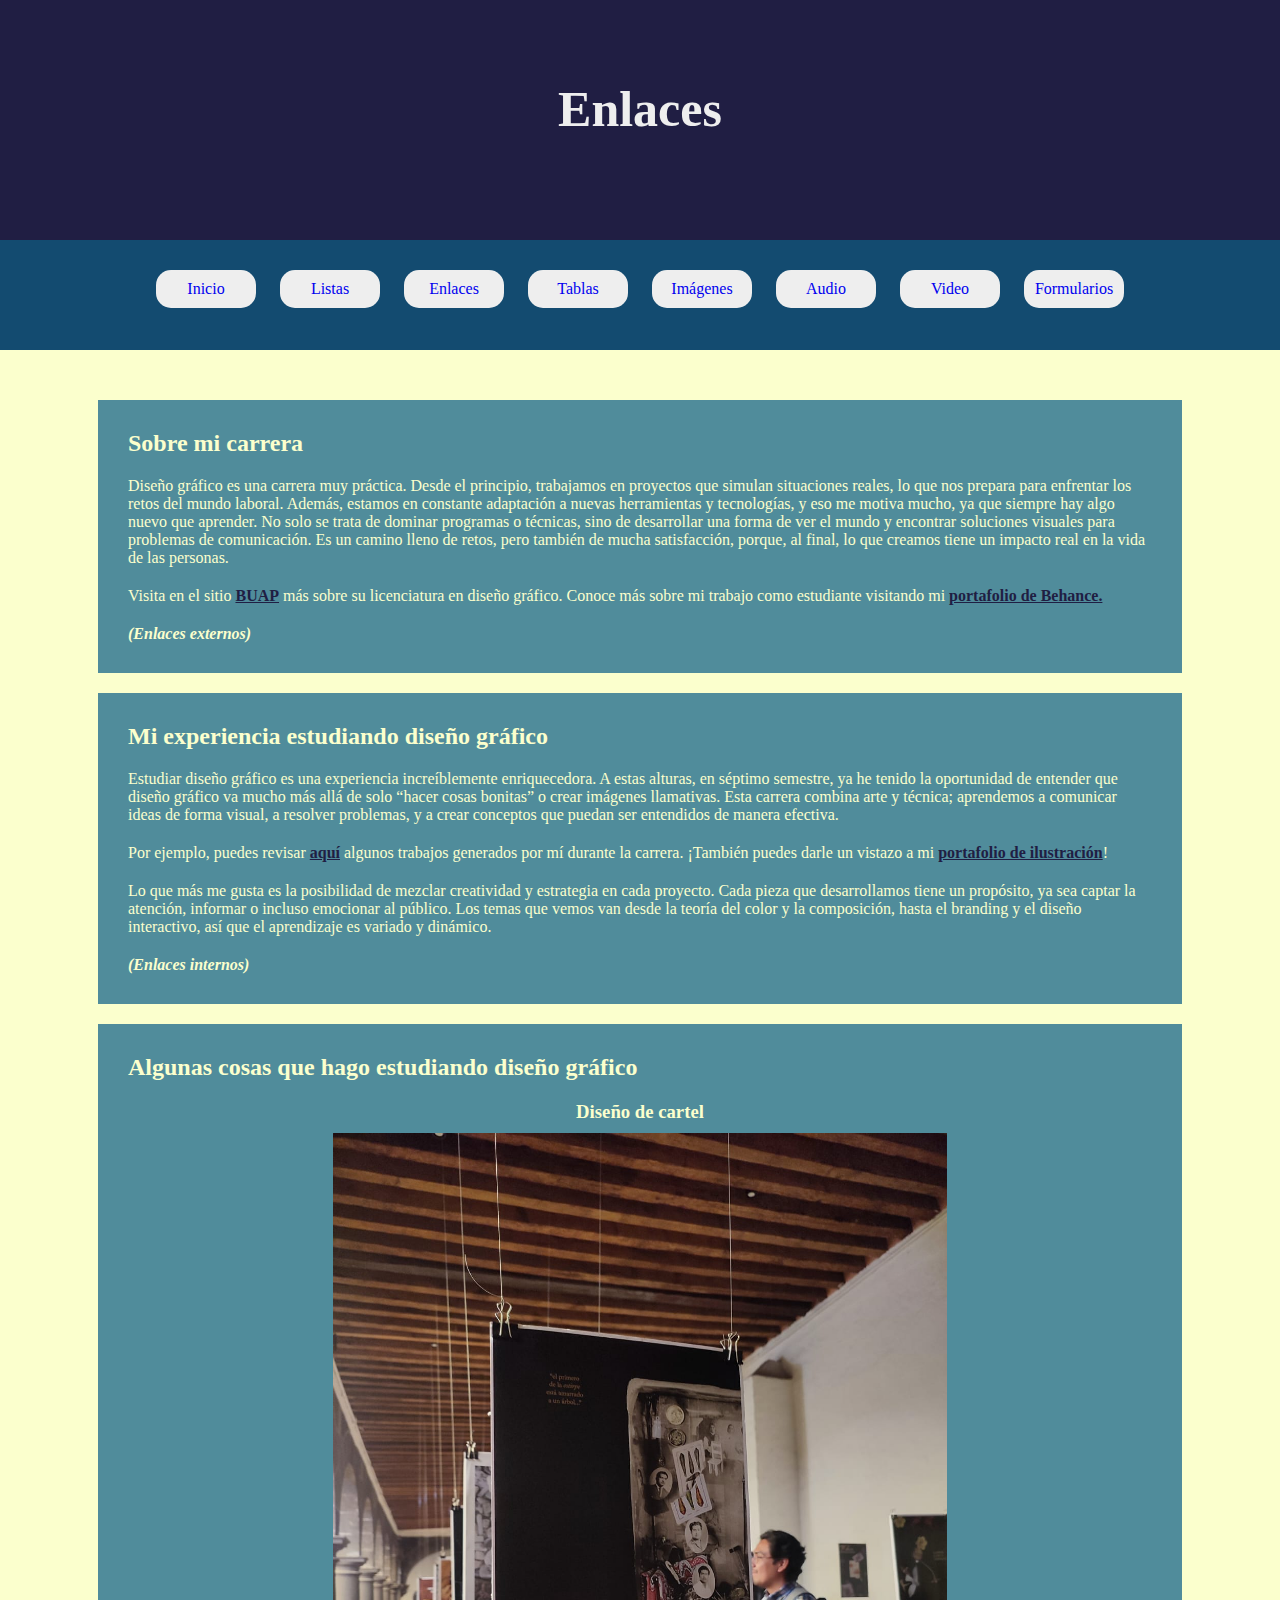
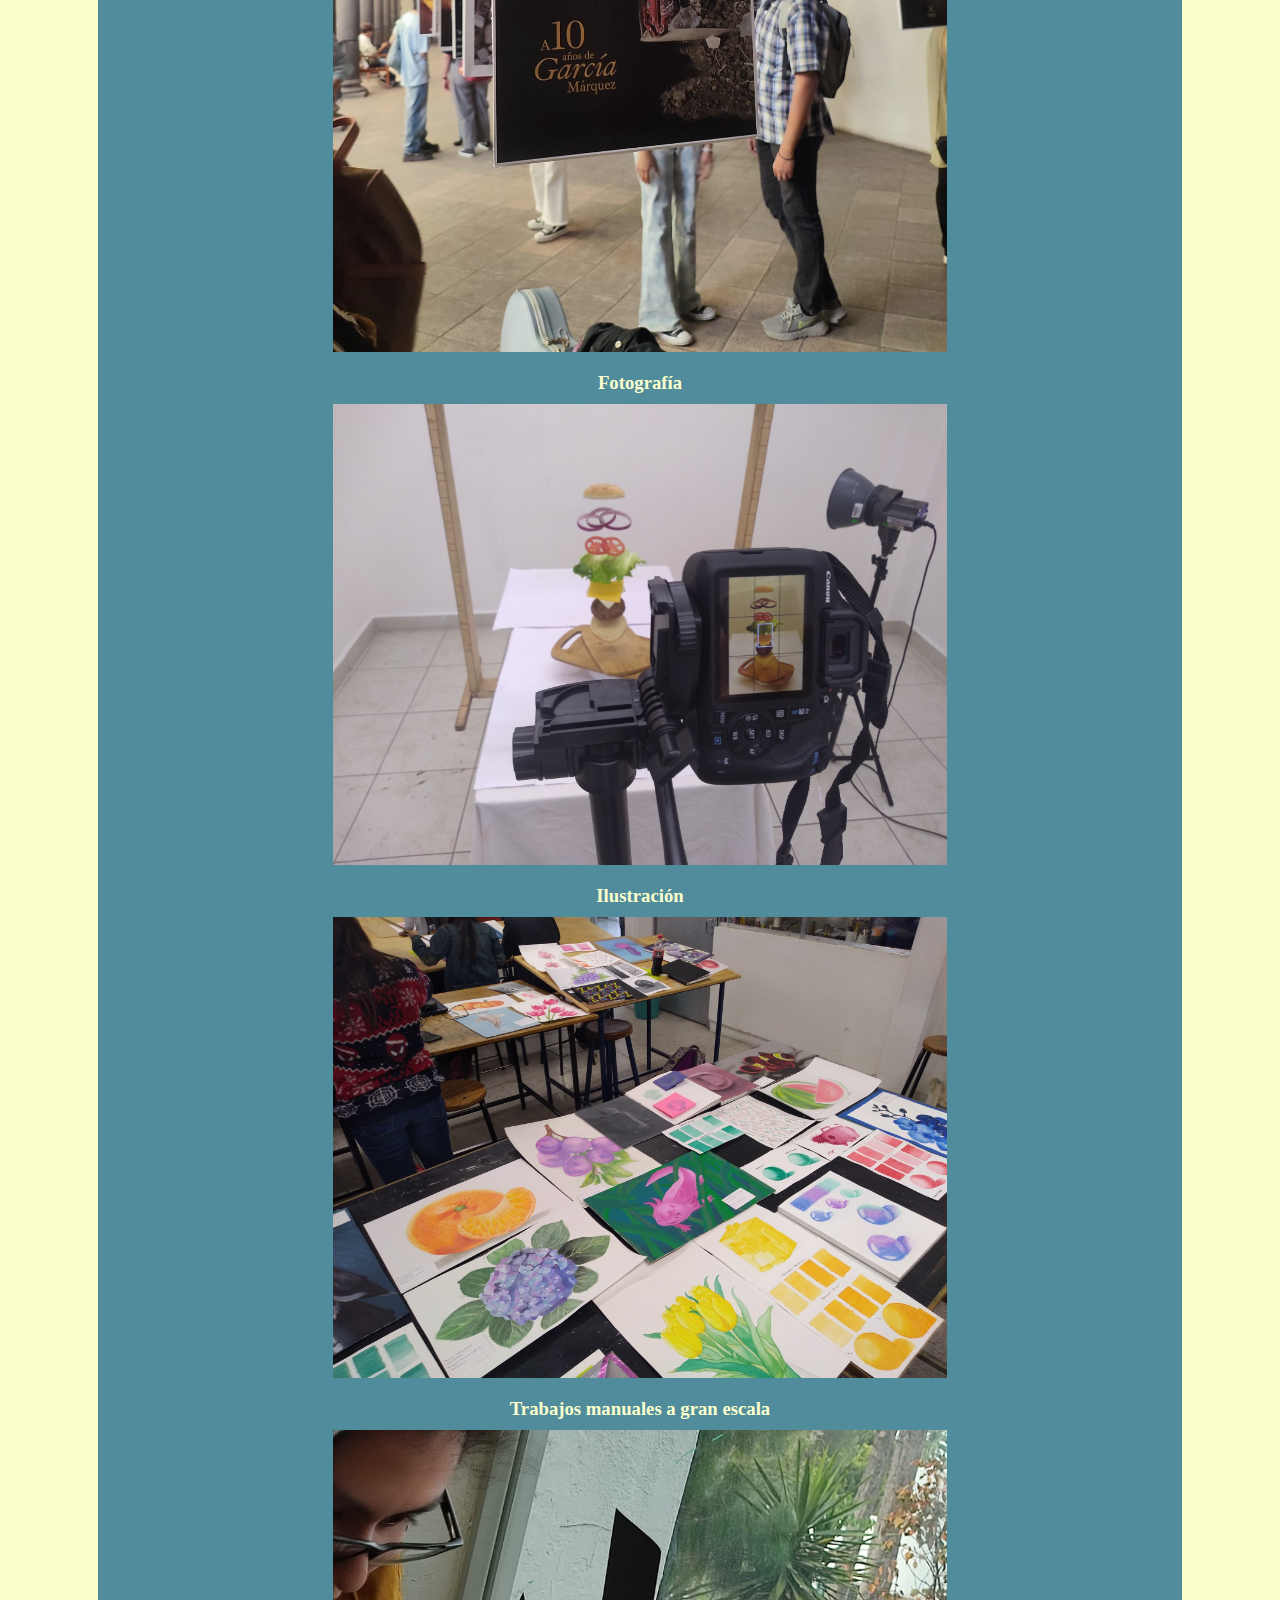
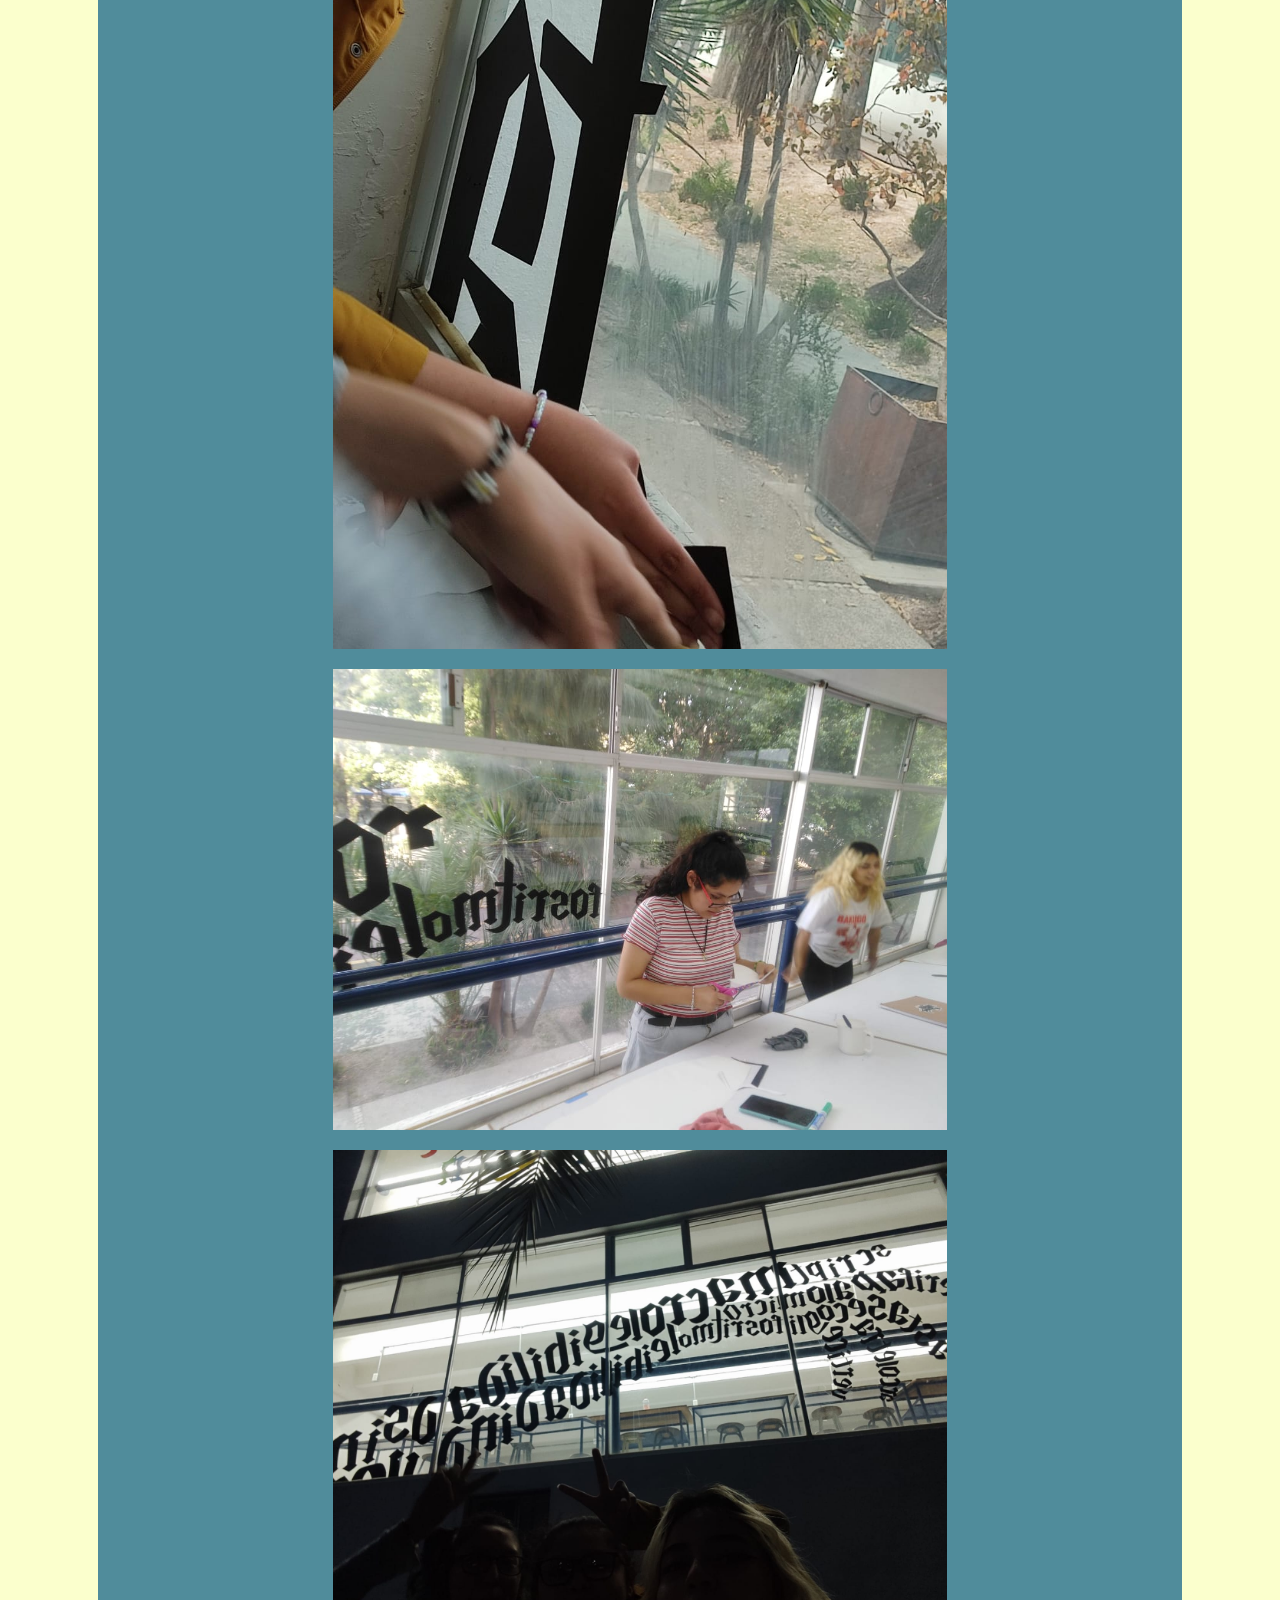
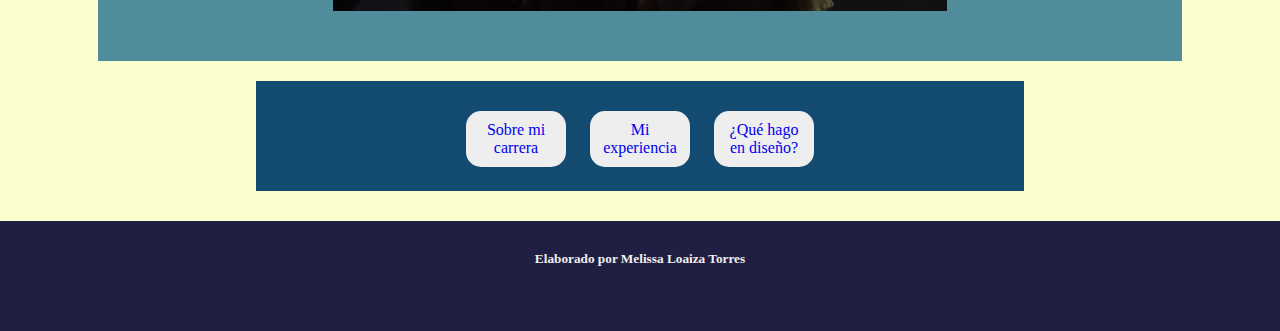
<file: html/links.html>
<!DOCTYPE html>
<html>
    <head>
        <meta charset="utf-8">
        <meta name="viewport" content="width=device-width, initial-scale=1">
        <title>Enlaces</title>
        <link rel="stylesheet" href="../css/style.css" type="text/css">
        <style type="text/css">
            main nav{
                width: 60%;
                margin-left: auto;
                margin-right: auto;
            }
            section{
                width: 80%;
                margin-left: auto;
                margin-right: auto;
                margin-top: 20px;
                margin-bottom: 20px;
                padding: 30px;
            }
            p a:link{
                color: #201E43;
                font-weight: bold;
            }
            p a:active{
                color: orange;
            }
			h2{
				margin-bottom: 20px;
			}
			img{
				display: block;
				width: 60%;
				margin-top: 10px;
				margin-left: auto;
				margin-right: auto;
				margin-bottom: 20px;
			}
			div{
				text-align: center;
			}
        </style>
    </head>
    <body>
        <header>
            <h1>Enlaces</h1>
        </header>
        <nav>
            <ul>
                <li><a href="../index.html">Inicio</a></li>
                <li><a href="lista.html">Listas</a></li>
                <li><a href="links.html">Enlaces</a></li>
                <li><a href="table.html">Tablas</a></li>
                <li><a href="images.html">Imágenes</a></li>
                <li><a href="audio.html">Audio</a></li>
                <li><a href="video.html">Video</a></li>
                <li><a href="forms.html">Formularios</a></li>
            </ul>
        </nav>
        <main>
            <section>
                <h2 id="enlaces_externos">Sobre mi carrera</h2>
				<p>Diseño gráfico es una carrera muy práctica. Desde el principio, trabajamos en proyectos que simulan situaciones reales, lo que nos prepara para enfrentar los retos del mundo laboral. Además, estamos en constante adaptación a nuevas herramientas y tecnologías, y eso me motiva mucho, ya que siempre hay algo nuevo que aprender. No solo se trata de dominar programas o técnicas, sino de desarrollar una forma de ver el mundo y encontrar soluciones visuales para problemas de comunicación. Es un camino lleno de retos, pero también de mucha satisfacción, porque, al final, lo que creamos tiene un impacto real en la vida de las personas.</p>
				<p>Visita en el sitio <a href="https://arquitectura.buap.mx/content/licenciatura-en-dise%C3%B1o-gr%C3%A1fico" target="_blank">BUAP</a> más sobre su licenciatura en diseño gráfico. Conoce más sobre mi trabajo como estudiante visitando mi <a href="https://www.behance.net/melissaloaiza1" target="_blank">portafolio de Behance.</a>
				</p>
				<h4><i>(Enlaces externos)</i></h4>
            </section>
            <section>
                <h2 id="enlaces_internos">Mi experiencia estudiando diseño gráfico</h2>
                <p>Estudiar diseño gráfico es una experiencia increíblemente enriquecedora.  A estas alturas, en séptimo semestre, ya he tenido la oportunidad de entender que diseño gráfico va mucho más allá de solo “hacer cosas bonitas” o crear imágenes llamativas. Esta carrera combina arte y técnica; aprendemos a comunicar ideas de forma visual, a resolver problemas, y a crear conceptos que puedan ser entendidos de manera efectiva.</p>
				<p>Por ejemplo, puedes revisar <a href="video.html">aquí</a> algunos trabajos generados por mí durante la carrera. ¡También puedes darle un vistazo a mi <a href="../images/porta.pdf" target="_blank">portafolio de ilustración</a>!</p>
				<p>Lo que más me gusta es la posibilidad de mezclar creatividad y estrategia en cada proyecto. Cada pieza que desarrollamos tiene un propósito, ya sea captar la atención, informar o incluso emocionar al público. Los temas que vemos van desde la teoría del color y la composición, hasta el branding y el diseño interactivo, así que el aprendizaje es variado y dinámico.</p>
				<h4><i>(Enlaces internos)</i></h4>
            </section>
            <section>
            <h2 id="enlaces_pag">Algunas cosas que hago estudiando diseño gráfico</h2>
				<div>
				<h3>Diseño de cartel</h3>
				<img src="../images/cartel.jpg" alt="Cartel">
				<h3>Fotografía</h3>
				<img src="../images/foto.jpg">
				<h3>Ilustración</h3>
				<img src="../images/ilus.jpg" alt="Ilustración">
				<h3>Trabajos manuales a gran escala</h3>
				<img src="../images/vini.jpg" alt="Trabajando en vinil">
				<img src="../images/vini3.jpg" alt="Trabajando en vinil2">
				<img src="../images/vini2.jpg" alt="Trabajando en vinil3">
				</div>
            </section>
            <nav>
            <ul>
                <li><a href="#enlaces_externos">Sobre mi carrera</a></li>
                <li><a href="#enlaces_internos">Mi experiencia</a></li>
                <li><a href="#enlaces_pag">¿Qué hago en diseño?</a></li>
            </ul>
        </nav>
        </main>
        <footer>
          <h5>Elaborado por Melissa Loaiza Torres</h5>
    </footer>
    </body>
</html>
</file>
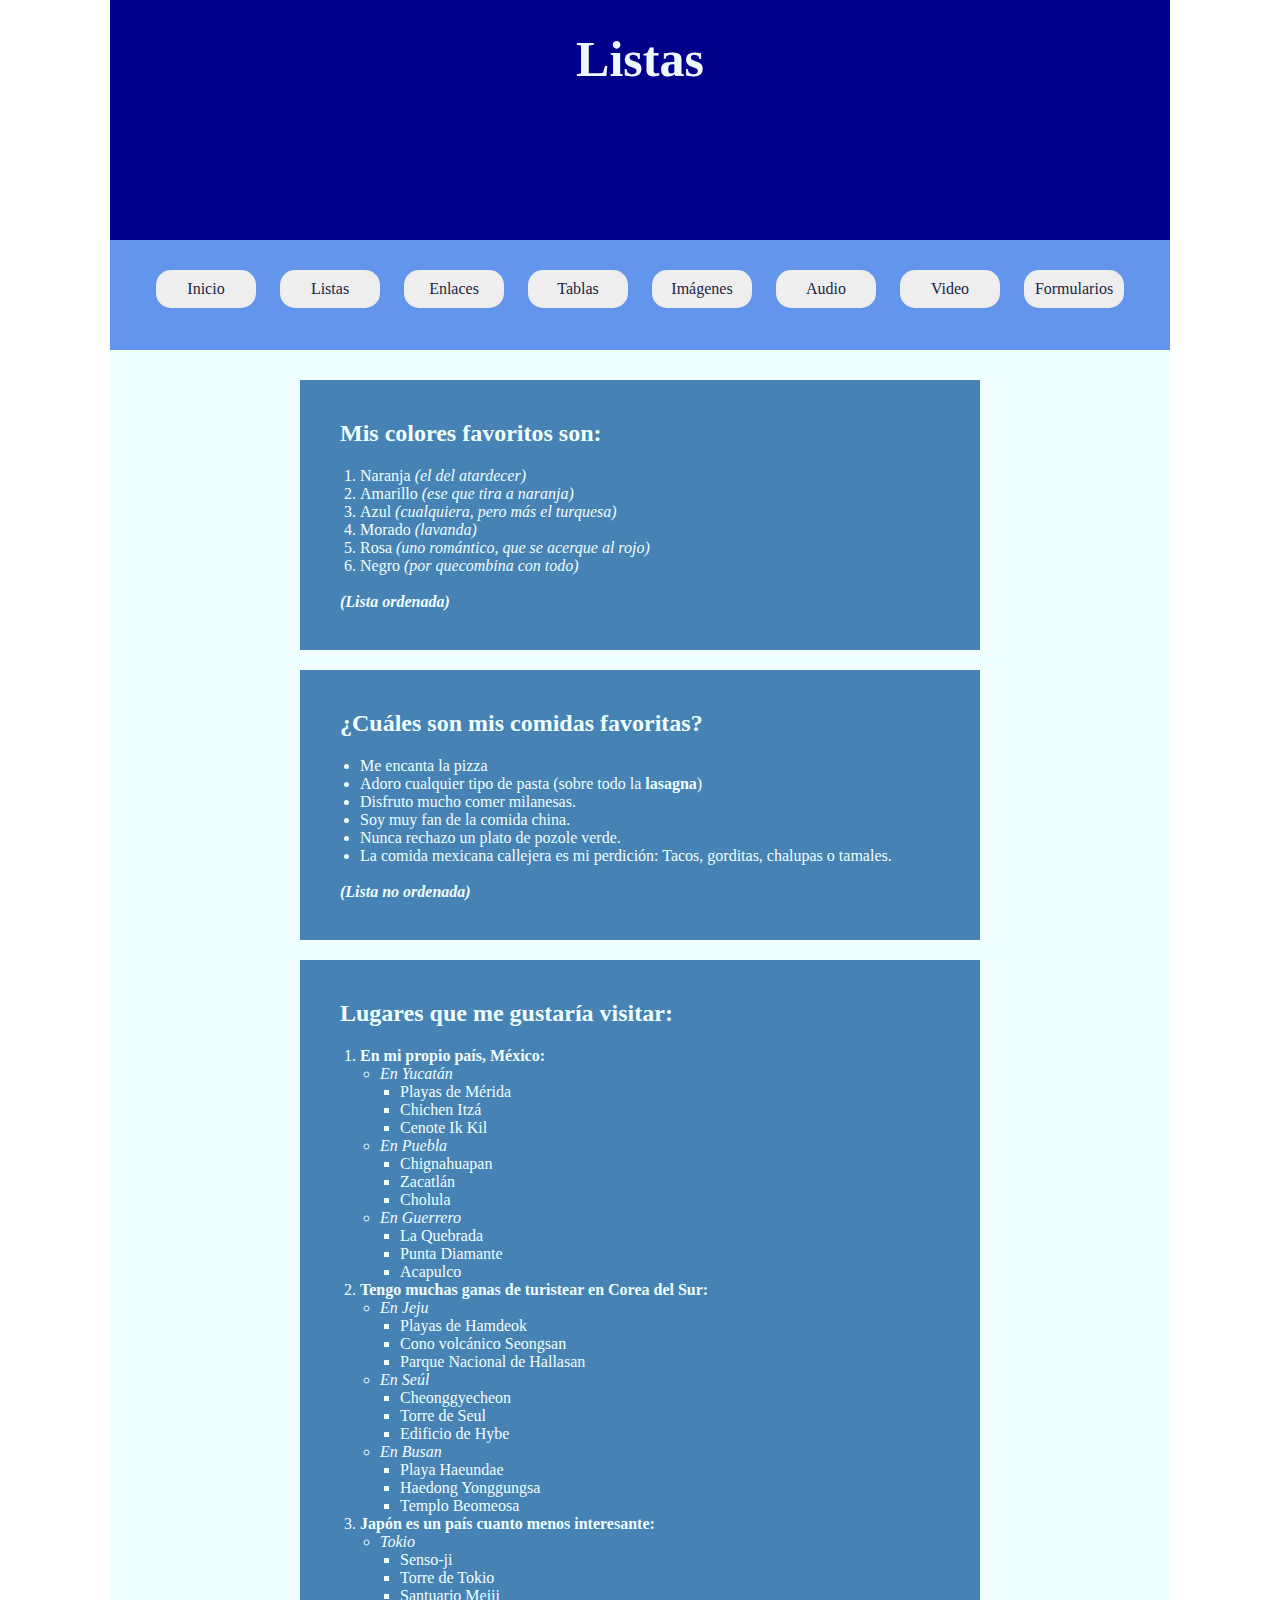
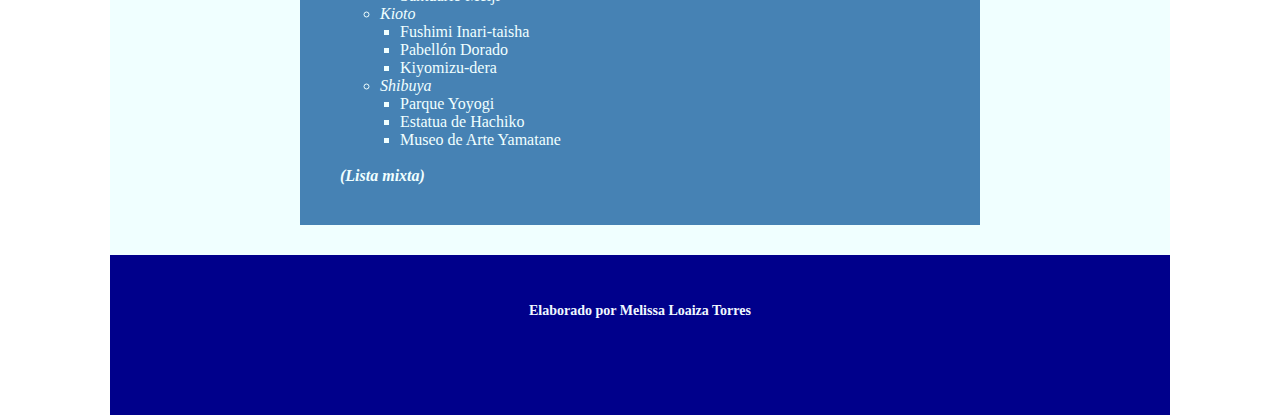
<file: html/lista.html>
<!DOCTYPE html>
<html>
    <head>
        <meta charset="utf-8">
        <meta name="viewport" content="width=device-width, initial-scale=1">
        <title>Listas</title>
        <style type="text/css">
            *{
                margin: 0px;
                padding: 0px;
            }
            header, nav, main, footer{
                width: 1000px;
                margin-left: auto;
                margin-right: auto;
                padding: 30px;
            }
            header, footer{
                color: aliceblue;
            }
            header{
                /*width: 1280px;*/
                height: 180px;
                background-color: darkblue;
            }
            nav{
                height: 50px;
                background-color: cornflowerblue;
            }
            nav ul{
                list-style-type: none;
                text-align: center;
            }
            nav ul li{
                display: inline-block;
                margin-right: 10px;
                margin-left: 10px;
                width: 80px;
                background-color: #EEEEEE;
                padding: 10px;
                border-radius: 15px;
            }
            nav ul li a{
                text-decoration: none;
            }
            nav ul a:link, nav ul a:visited{
                color: #201e43;
            }
            nav ul a:hover{
                color: #134B70;
                font-weight: bolder;
            } 
            main{
                height: auto;
                background-color: azure;
            }
            section{
                width: 600px;
                height: 190px;
                background-color: steelblue;
                margin-bottom: 20px;
                margin-right: auto;
                margin-left: auto;
                padding: 40px;
                color: azure;
            }
            section ol, section ul{
                padding-left: 20px;
            }
			
			#lugares{
				height: auto;
				margin-bottom: 0;
			}
            footer{
                height: 100px;
                background-color: darkblue;
            }
            h1{
                font-size: 50px;
            }
            h2{
                padding-bottom: 20px;
            }
            h5{
                font-size: 14px;
            }
            h1, h5{
                text-align: center;
            }
        </style>
    </head>
    <body>
        <header>
            <h1>Listas</h1>
        </header>
        <nav>
            <ul>
                <li><a href="../index.html">Inicio</a></li>
                <li><a href="lista.html">Listas</a></li>
                <li><a href="links.html">Enlaces</a></li>
                <li><a href="table.html">Tablas</a></li>
                <li><a href="images.html">Imágenes</a></li>
                <li><a href="audio.html">Audio</a></li>
                <li><a href="video.html">Video</a></li>
                <li><a href="forms.html">Formularios</a></li>
            </ul>
        </nav>
        <main>
            <section>
                <h2>Mis colores favoritos son:</h2>
                <ol>
                    <li>Naranja <i>(el del atardecer)</i></li>
                    <li>Amarillo <i>(ese que tira a naranja)</i></li>
                    <li>Azul <i>(cualquiera, pero más el turquesa)</i></li>
					<li>Morado <i>(lavanda)</i></li>
                    <li>Rosa <i>(uno romántico, que se acerque al rojo)</i></li>
					<li>Negro <i>(por quecombina con todo)</i></li>
                </ol><br>
				<h4><i>(Lista ordenada)</i></h4>
            </section>
            <section>
            <h2>¿Cuáles son mis comidas favoritas?</h2>
                <ul>
                    <li>Me encanta la pizza</li>
                    <li>Adoro cualquier tipo de pasta (sobre todo la <b>lasagna</b>)</li>
                    <li>Disfruto mucho comer milanesas.</li>
                    <li>Soy muy fan de la comida china.</li>
                    <li>Nunca rechazo un plato de pozole verde.</li>
					<li>La comida mexicana callejera es mi perdición: Tacos, gorditas, chalupas o tamales.</li>
                </ul><br>
				<h4><i>(Lista no ordenada)</i></h4>
            </section>
            <section id="lugares">
            <h2>Lugares que me gustaría visitar:</h2>
            <ol>
                    <li><b>En mi propio país, México:</b>
                        <ul>
                            <li><i>En Yucatán</i>
                                <ul>
                                    <li>Playas de Mérida</li>
                                    <li>Chichen Itzá</li>
                                    <li>Cenote Ik Kil</li>
                                </ul>
                            </li>
                            <li><i>En Puebla</i>
                                <ul>
                                    <li>Chignahuapan</li>
                                    <li>Zacatlán</li>
                                    <li>Cholula</li>
                                </ul>
                            </li>
                            <li><i>En Guerrero</i>
                                <ul>
                                    <li>La Quebrada</li>
                                    <li>Punta Diamante</li>
                                    <li>Acapulco</li>
                                </ul>
                            </li>
                        </ul>
                    </li>
                    <li><b>Tengo muchas ganas de turistear en Corea del Sur:</b>
                    <ul>    
                        <li><i>En Jeju</i>
                            <ul>
                                <li>Playas de Hamdeok</li>
                                <li>Cono volcánico Seongsan</li>
                                <li>Parque Nacional de Hallasan</li>
                            </ul>
                        </li>
                        <li><i>En Seúl</i>
                            <ul>
                                 <li>Cheonggyecheon</li>
                                <li>Torre de Seul</li>
                                <li>Edificio de Hybe</li>
                                </ul>
                        </li>
                        <li><i>En Busan</i>
                             <ul>
                                <li>Playa Haeundae</li>
                                 <li>Haedong Yonggungsa</li>
                                 <li>Templo Beomeosa</li>
                            </ul>
                        </li>
                    </ul></li>
                    <li><b>Japón es un país cuanto menos interesante:</b>
                        <ul>
                            <li><i>Tokio</i>
                                <ul>
                                    <li>Senso-ji</li>
                                    <li>Torre de Tokio</li>
                                    <li>Santuario Meiji</li>
                                </ul>
                            </li>
                            <li><i>Kioto</i>
                                <ul>
                                    <li>Fushimi Inari-taisha</li>
                                    <li>Pabellón Dorado</li>
                                    <li>Kiyomizu-dera</li>
                                </ul>
                            </li>
                            <li><i>Shibuya</i>
                                <ul>
                                    <li>Parque Yoyogi</li>
                                    <li>Estatua de Hachiko</li>
                                    <li>Museo de Arte Yamatane</li>
                                </ul>
                            </li>
                        </ul>
				</li>
				</ol><br>
				<h4><i>(Lista mixta)</i></h4>
            </section>
        </main>
        <footer>
            <br><h5>Elaborado por Melissa Loaiza Torres</h5>
        </footer>
    </body>
</html>
</file>
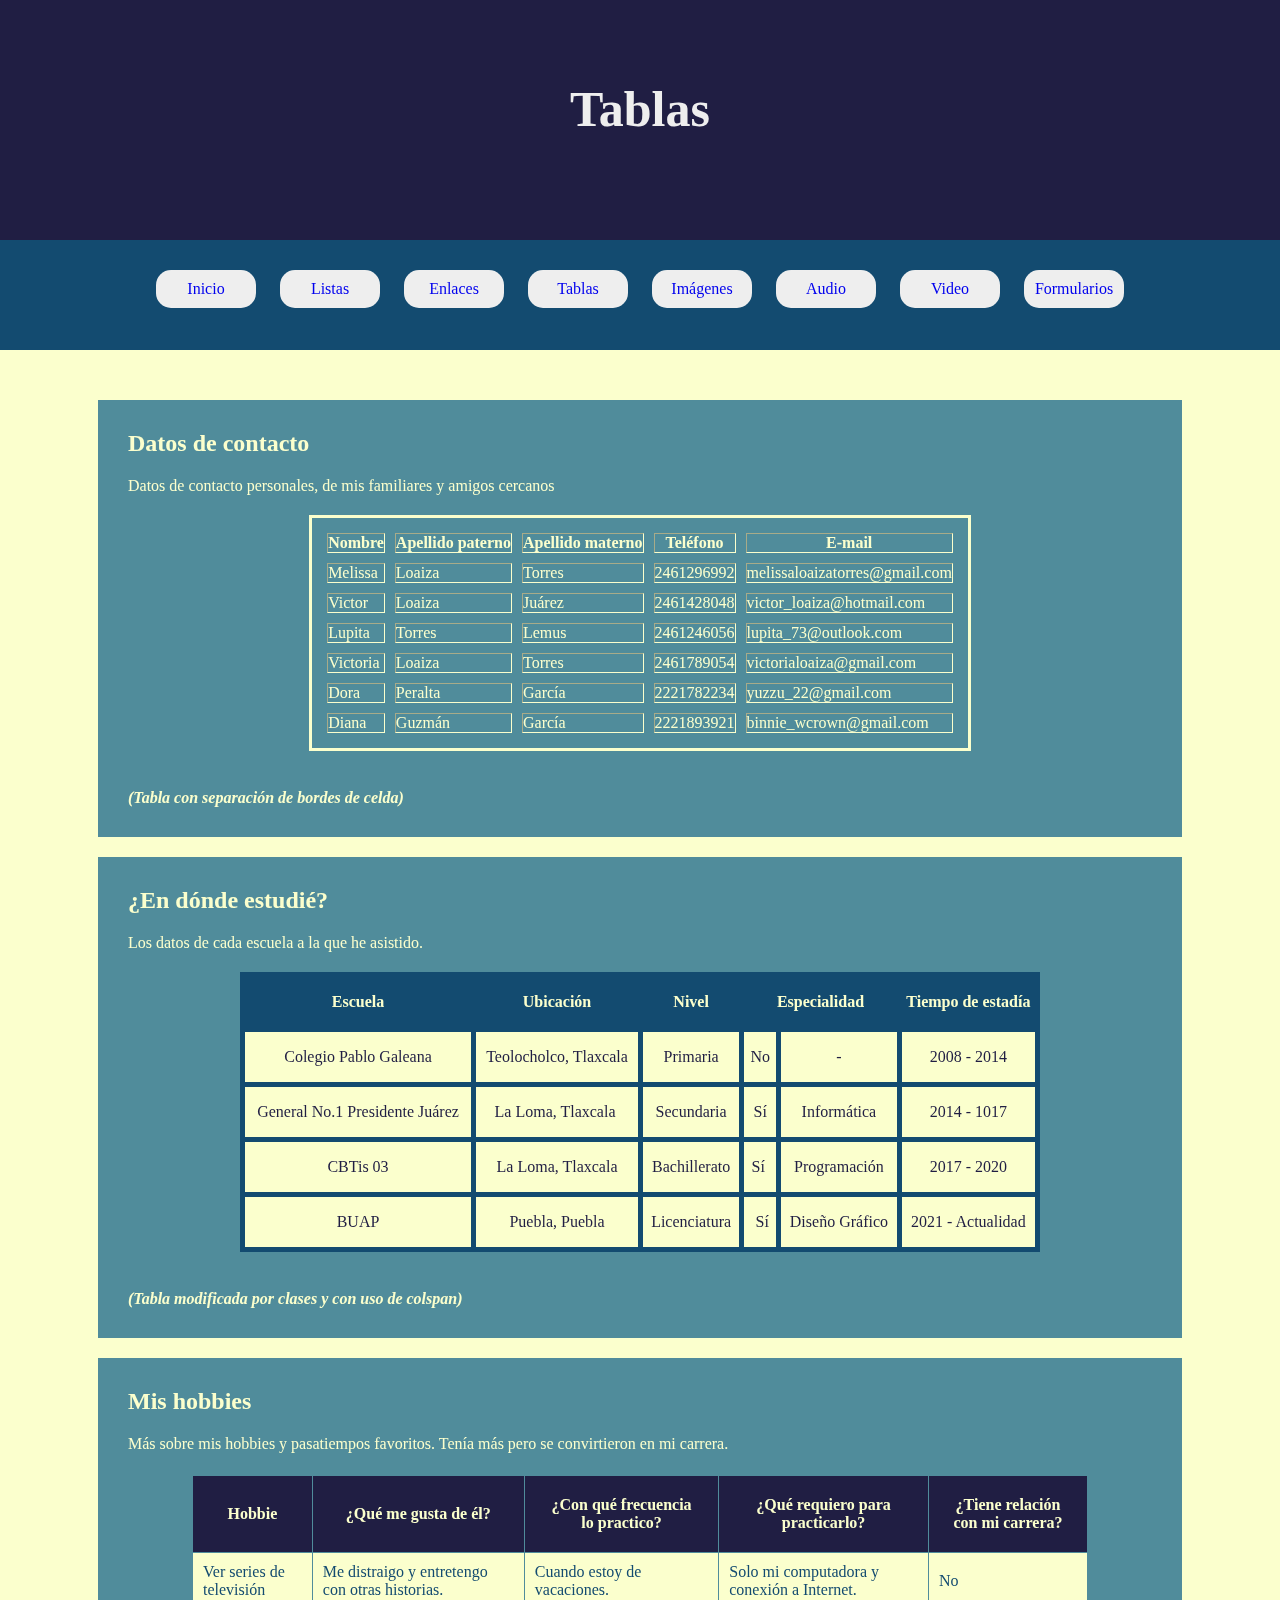
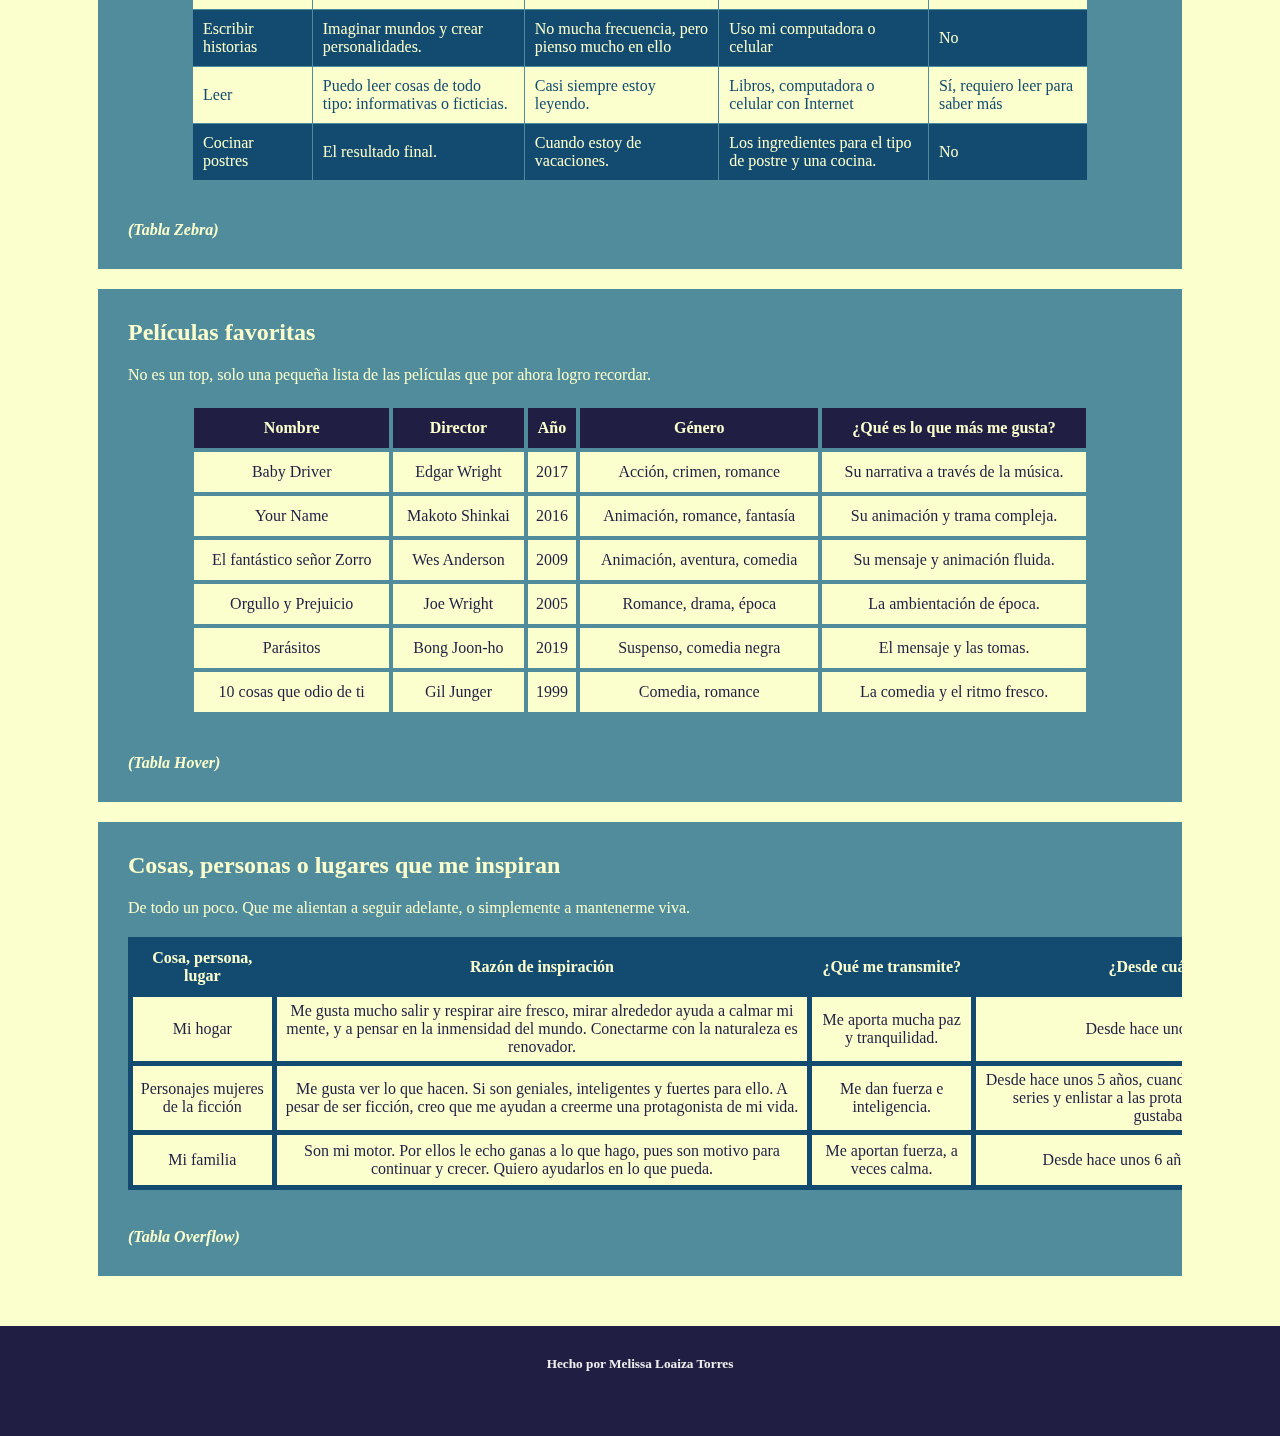
<file: html/table.html>
<!DOCTYPE html>
<html>
    <head>
        <meta charset="utf-8">
        <meta name="viewport" content="width=device-width, initial-scale=1">
        <title>Tablas</title>
        <link rel="stylesheet" href="../css/style.css" type="text/css">
		<link rel="stylesheet" href="../css/tabla.css" type="text/css">
        <style type="text/css">
        </style>
    </head>
    <body>
        <header>
            <h1>Tablas</h1>
        </header>
        <nav>
            <ul>
                <li><a href="../index.html">Inicio</a></li>
                <li><a href="lista.html">Listas</a></li>
                <li><a href="links.html">Enlaces</a></li>
                <li><a href="table.html">Tablas</a></li>
                <li><a href="images.html">Imágenes</a></li>
                <li><a href="audio.html">Audio</a></li>
                <li><a href="video.html">Video</a></li>
                <li><a href="forms.html">Formularios</a></li>
            </ul>
        </nav>
        <main>
            <section>
                <h2>Datos de contacto</h2>
                <p>Datos de contacto personales, de mis familiares y amigos cercanos</p>
                <table border="1">
                    <thead>
                        <tr>
                            <th>Nombre</th>
                            <th>Apellido paterno</th>
                            <th>Apellido materno</th>
                            <th>Teléfono</th>
                            <th>E-mail</th>
                        </tr>
                    </thead>
                    <tbody>
                        <tr>
                            <td>Melissa</td>
                            <td>Loaiza</td>
                            <td>Torres</td>
                            <td>2461296992</td>
                            <td>melissaloaizatorres@gmail.com</td>
                        </tr>
                        <tr>
                            <td>Victor</td>
                            <td>Loaiza</td>
                            <td>Juárez</td>
                            <td>2461428048</td>
                            <td>victor_loaiza@hotmail.com</td>
                        </tr>
                        <tr>
                            <td>Lupita</td>
                            <td>Torres</td>
                            <td>Lemus</td>
                            <td>2461246056</td>
                            <td>lupita_73@outlook.com</td>
                        </tr>
                        <tr>
                            <td>Victoria</td>
                            <td>Loaiza</td>
                            <td>Torres</td>
                            <td>2461789054</td>
                            <td>victorialoaiza@gmail.com</td>
                        </tr>
                        <tr>
                            <td>Dora</td>
                            <td>Peralta</td>
                            <td>García</td>
                            <td>2221782234</td>
                            <td>yuzzu_22@gmail.com</td>
                        </tr>
                        <tr>
                            <td>Diana</td>
                            <td>Guzmán</td>
                            <td>García</td>
                            <td>2221893921</td>
                            <td>binnie_wcrown@gmail.com</td>
                        </tr>
                    </tbody>
                    <tfoot></tfoot>
                </table><br>
				<h4><i>(Tabla con separación de bordes de celda)</i></h4>
            </section>
            <section>
                <h2>¿En dónde estudié?</h2>
                <p>Los datos de cada escuela a la que he asistido.</p>
                <table class="tabla1" border="1">
                    <thead>
                        <tr>
                            <th>Escuela</th>
                            <th>Ubicación</th>
                            <th>Nivel</th>
                            <th colspan="2">Especialidad</th>
                            <th>Tiempo de estadía</th>
                        </tr>
                    </thead>
                    <tbody>
                        <tr>
                            <td>Colegio Pablo Galeana</td>
                            <td>Teolocholco, Tlaxcala</td>
                            <td>Primaria</td>
                            <td>No</td>
                            <td>-</td>
                            <td>2008 - 2014</td>
                        </tr>
                        <tr>
                            <td>General No.1 Presidente Juárez</td>
                            <td>La Loma, Tlaxcala&nbsp;</td>
                            <td>Secundaria</td>
                            <td>Sí</td>
                            <td>Informática</td>
                            <td>2014 - 1017</td>
                        </tr>
                        <tr>
                            <td>CBTis 03</td>
                            <td>La Loma, Tlaxcala</td>
                            <td>Bachillerato</td>
                            <td>Sí&nbsp;</td>
                            <td>Programación</td>
                            <td>2017 - 2020</td>
                        </tr>
                        <tr>
                            <td>BUAP</td>
                            <td>Puebla, Puebla</td>
                            <td>Licenciatura</td>
                            <td>&nbsp;Sí</td>
                            <td>Diseño Gráfico</td>
                            <td>2021 - Actualidad</td>
                        </tr>
</tbody>
                    <tfoot></tfoot>
                </table><br>
				<h4><i>(Tabla modificada por clases y con uso de colspan)</i></h4>
            </section>
            <section>
                <h2>Mis hobbies</h2>
                <p>Más sobre mis hobbies y pasatiempos favoritos. Tenía más pero se convirtieron en mi carrera.
				</p>
                <table border="1" id="tabla2">
                    <thead>
                        <tr>
                            <th>Hobbie</th>
                            <th>¿Qué me gusta de él?</th>
                            <th>¿Con qué frecuencia lo practico?</th>
                            <th>¿Qué requiero para practicarlo?</th>
                            <th>¿Tiene relación con mi carrera?</th>
                        </tr>
                    </thead>
                    <tbody>
                        <tr>
                            <td>Ver series de televisión</td>
                            <td>Me distraigo y entretengo con otras historias.</td>
                            <td>Cuando estoy de vacaciones.</td>
                            <td>Solo mi computadora y conexión a Internet.</td>
                            <td>No</td>
                        </tr>
                        <tr>
                            <td>Escribir historias</td>
                            <td>Imaginar mundos y crear personalidades.</td>
                            <td>No mucha frecuencia, pero pienso mucho en ello</td>
                            <td>Uso mi computadora o celular</td>
                            <td>No</td>
                        </tr>
                        <tr>
                            <td>Leer</td>
                            <td>Puedo leer cosas de todo tipo: informativas o ficticias.</td>
                            <td>Casi siempre estoy leyendo.</td>
                            <td>Libros, computadora o celular con Internet</td>
                            <td>Sí, requiero leer para saber más</td>
                        </tr>
                        <tr>
                            <td>Cocinar postres</td>
                            <td>El resultado final.</td>
                            <td>Cuando estoy de vacaciones.</td>
                            <td>Los ingredientes para el tipo de postre y una cocina.</td>
                            <td>No</td>
                        </tr>
                    </tbody>
                    <tfoot></tfoot>
                </table><br>
				<h4><i>(Tabla Zebra)</i></h4>
            </section>
            <section>
                <h2>Películas favoritas</h2>
                <p>No es un top, solo una pequeña lista de las películas que por ahora logro recordar.</p>
                <table border="1" id="tabla3">
                    <thead>
                        <tr>
                            <th>Nombre</th>
                            <th>Director</th>
                            <th>Año</th>
                            <th>Género</th>
                            <th>¿Qué es lo que más me gusta?</th>
                        </tr>
                    </thead>
                    <tbody>
                        <tr>
                            <td>Baby Driver</td>
                            <td>Edgar Wright</td>
                            <td>2017</td>
                            <td>Acción, crimen, romance</td>
                            <td>Su narrativa a través de la música.</td>
                        </tr>
                        <tr>
                            <td>Your Name</td>
                            <td>Makoto Shinkai</td>
                            <td>2016</td>
                            <td>Animación, romance, fantasía</td>
                            <td>Su animación y trama compleja.</td>
                        </tr>
                        <tr>
                            <td>El fantástico señor Zorro</td>
                            <td>Wes Anderson</td>
                            <td>2009</td>
                            <td>Animación, aventura, comedia</td>
                            <td>Su mensaje y animación fluida.</td>
                        </tr>
                        <tr>
                            <td>Orgullo y Prejuicio</td>
                            <td>Joe Wright</td>
                            <td>2005</td>
                            <td>Romance, drama, época</td>
                            <td>La ambientación de época.</td>
                        </tr>
                        <tr>
                            <td>Parásitos</td>
                            <td>Bong Joon-ho</td>
                            <td>2019</td>
                            <td>Suspenso, comedia negra</td>
                            <td>El mensaje y las tomas.</td>
                        </tr>
                        <tr>
                            <td>10 cosas que odio de ti</td>
                            <td>Gil Junger</td>
                            <td>1999</td>
                            <td>Comedia, romance</td>
                            <td>La comedia y el ritmo fresco.</td>
                        </tr>
                    </tbody>
                    <tfoot></tfoot>
				</table><br>
				<h4><i>(Tabla Hover)</i></h4>
   </section>
            <section style="overflow-x: scroll">
                <h2>Cosas, personas o lugares que me inspiran</h2>
                <p>De todo un poco. Que me alientan a seguir adelante, o simplemente a mantenerme viva.</p>
                <table border="1" id="tabla1" class="tabla1">
                    <thead>
                        <tr>
                            <th>Cosa, persona, lugar</th>
                            <th>Razón de inspiración</th>
                            <th>¿Qué me transmite?</th>
                            <th>¿Desde cuándo?</th>
                        </tr>
                    </thead>
                    <tbody>
                        <tr>
                            <td>Mi hogar</td>
                            <td>Me gusta mucho salir y respirar aire fresco, mirar alrededor ayuda a calmar mi mente, y a pensar en la inmensidad del mundo. Conectarme con la naturaleza es renovador.</td>
                            <td>Me aporta mucha paz y tranquilidad. </td>
                            <td>Desde hace unos 4 años.</td>
                        </tr>
                        <tr>
                            <td>Personajes mujeres de la ficción</td>
                            <td>Me gusta ver lo que hacen. Si son geniales, inteligentes y fuertes para ello. A pesar de ser ficción, creo que me ayudan a creerme una protagonista de mi vida.</td>
                            <td>Me dan fuerza e inteligencia.</td>
                            <td>Desde hace unos 5 años, cuando comencé a ver muchas series y enlistar a las protagonistas que más me gustaban.</td>
                        </tr>
                        <tr>
                            <td>Mi familia</td>
                            <td>Son mi motor. Por ellos le echo ganas a lo que hago, pues son motivo para continuar y crecer. Quiero ayudarlos en lo que pueda.</td>
                            <td>Me aportan fuerza, a veces calma.</td>
                            <td>Desde hace unos 6 años me di cuenta.</td>
                        </tr>
                    </tbody>
                    <tfoot></tfoot>
                </table><br>
				<h4><i>(Tabla Overflow)</i></h4>
            </section>
        </main>
        <footer>
            <h5>Hecho por Melissa Loaiza Torres
            </h5>
        </footer>
    </body>
</html>
</file>
<file: css/style.css>
*{
    padding: 0px;
    margin: 0px;
}


header, nav, main, footer{
    width: 100%;
}

header{
    color: #EEEEEE;
    height: 180px;
    background-color: #201E43;
    padding-top: 30px;
    padding-bottom: 30px;
}
nav{
    color: #EEEEEE;
    height: 50px;
    background-color: #134B70;
    padding-top: 30px;
    padding-bottom: 30px;
}
h1{
    font-size: 50px;
    padding: 50px;
}
            
h1, h5{
    text-align: center;
}
ul{
    list-style-type: none;
    text-align: center;
}
ul li{
    display: inline-block;
    margin-left: 10px;
    margin-right: 10px;
    width: 80px;
    background-color: #EEEEEE;
    padding: 10px;
    border-radius: 15px; 
}
ul li a{
    text-decoration: none;
}
nav li:hover, nav li a:hover{
    background-color: #201E43;
    color: #EEEEEE;
}

main{
    background-color: #FBFFCD;
    padding-top: 30px;
    padding-bottom: 30px;
}
section{
    background-color: #508c9b;
    color: #FBFFCD;
}
footer{
    color: #EEEEEE;
    height: 50px;
    background-color: #201E43;
    padding-top: 30px;
    padding-bottom: 30px;
}

h2{
    padding: 10 10 0 0;
	margin-bottom: 20px;
}

p{
    margin-bottom: 20px;
}
form{
    width: 50%;
    height: auto;
    padding: 30px;
    -webkit-box-sizing: border-box;
    -moz-box-sizing: border-box;
    box-sizing: border-box;
    margin-left: auto;
    margin-right: auto;
    background-color: #134B70;
}

label{
	width: 100%;
	display: block;
	padding-bottom: 5px;
	padding-top: 5px;
    color: #FBFFCD;
    font-family: Cambria, "Hoefler Text", "Liberation Serif", Times, "Times New Roman", serif;
}

input[type=text], input[type=password], input[type=email], input[type=tel]{
    width: 100%;
    background-color: #FFF2E4;
}

input{
	padding: 5px;
	margin-bottom: 15px;
}

input[type=number]{
    width: 30%;
    padding: 5px;
    background-color: #FFF2E4;
    margin-bottom: 15px;
    font-weight: bold;
}

input[type=submit]{
	margin-top: 20px;
    display: block;
    margin-left: auto;
    margin-right: auto;
    width: 50%;
    height: 30px;
    background-color: #508C9B;
    color: #FFFFFF;
    border-radius: 10px;
}

select{
    width: 100%;
    padding: 5px;
    background-color: #FFF2E4;
    margin-bottom: 15px;
    font-weight: bold;
}
</file>
<file: css/images.css>
section{
    width: 80%;
    margin-left: auto;
    margin-right: auto;
    margin-top: 20px;
    margin-bottom: 20px;
    padding: 30px;
}

img{
    width: 300px;
    height: auto;
    display: block;
    margin-right: auto;
    margin-left: auto;
}

#flotante1{
    float: right;
    height: 270px;
    width: auto;
    padding-left: 20px;
	margin-bottom: 10px;
}

#flotante2{
    float: left;
    height: 250px;
    width: auto;
    padding-top: 15px;
    padding-right: 20px;
	margin-bottom: 7px;
}

#icono{
    display: block;
    margin-right: 0;
    width: 32px;
    height: auto;
}

#filtro_img img{
    display: inline-block;
    width: 30%;
    height: auto;
    margin: 10px;
}

#filtro_img{
    text-align: center;
}

#f1{
    filter: brightness(200%);
}

#f2{
    filter: contrast(200%);
}

#f3{
    filter: grayscale(100%);
}

#f4{
    filter: sepia(100%);
}

#f5{
    filter: saturate(200%);
}

#f6{
    filter: opacity(0.3);
}

#f7{
    filter: invert(100%);
}

#f8{
    filter: blur(7px);
}

#f9{
    filter: drop-shadow(8px 8px 10px blue);
}

#f10{
    filter: contrast(150%) drop-shadow(20px 20px 20px red);
}

#f11{
    filter: invert(100%) blur(2px);
}

#f12{
    filter: opacity(0.5) sepia(100%) drop-shadow(8px 8px 10px blue);
}
</file>
<file: css/tabla.css>
table{
    color: #FBFFCD;
    margin: 20px auto 20px auto;
    padding: 5px;
    border: 3px solid #FBFFCD;
    border-spacing: 10px;
}

.tabla1, #tabla2, #tabla3{
    border-collapse: collapse;
}

.tabla1{
    width: 800px;
}

.tabla1 th{
    background-color: #134B70;
    height: 50px;
}

.tabla1 tbody{
    background-color: #FBFFCD;
    color: #201E43;
}

.tabla1 td{
    padding: 5px;
    margin: 10px;
    text-align: center;
    height: 40px;
}

.tabla1 th, .tabla1 td{
    border-width: 5px;
    border-style: solid;
    border-color: #134B70;
    margin: 20px;   
}

#tabla2{
    width: 900px;
    border: 3px solid #508c9b;
    
}

#tabla2 thead tr th{
    background-color: #201E43;
    padding: 20px;
}

#tabla2 td{
    padding: 10px;
}

#tabla2 tbody tr:nth-child(even){
    background-color: #134B70;
}

#tabla2 tbody tr:nth-child(odd){
    background-color: #FBFFCD;
    color: #134B70;
}

#tabla3{
    width: 900px;
}

#tabla3 th{
    background-color: #201E43;
    height: 40px;
}

#tabla3 tbody{
    background-color: #FBFFCD;
    color: #201E43;
}

#tabla3 td{
    padding: 5px;
    margin: 10px;
    text-align: center;
    height: 30px;
}

#tabla3 th, #tabla3 td{
border: 4px solid #508c9b;
}

#tabla3 tr:hover{
    background-color: #508c9b;
    color:#FBFFCD; 
}

#tabla1{
    width: 120%;
}

section{
    width: 80%;
    margin-left: auto;
    margin-right: auto;
    margin-top: 20px;
    margin-bottom: 20px;
    padding: 30px;
}
</file>
